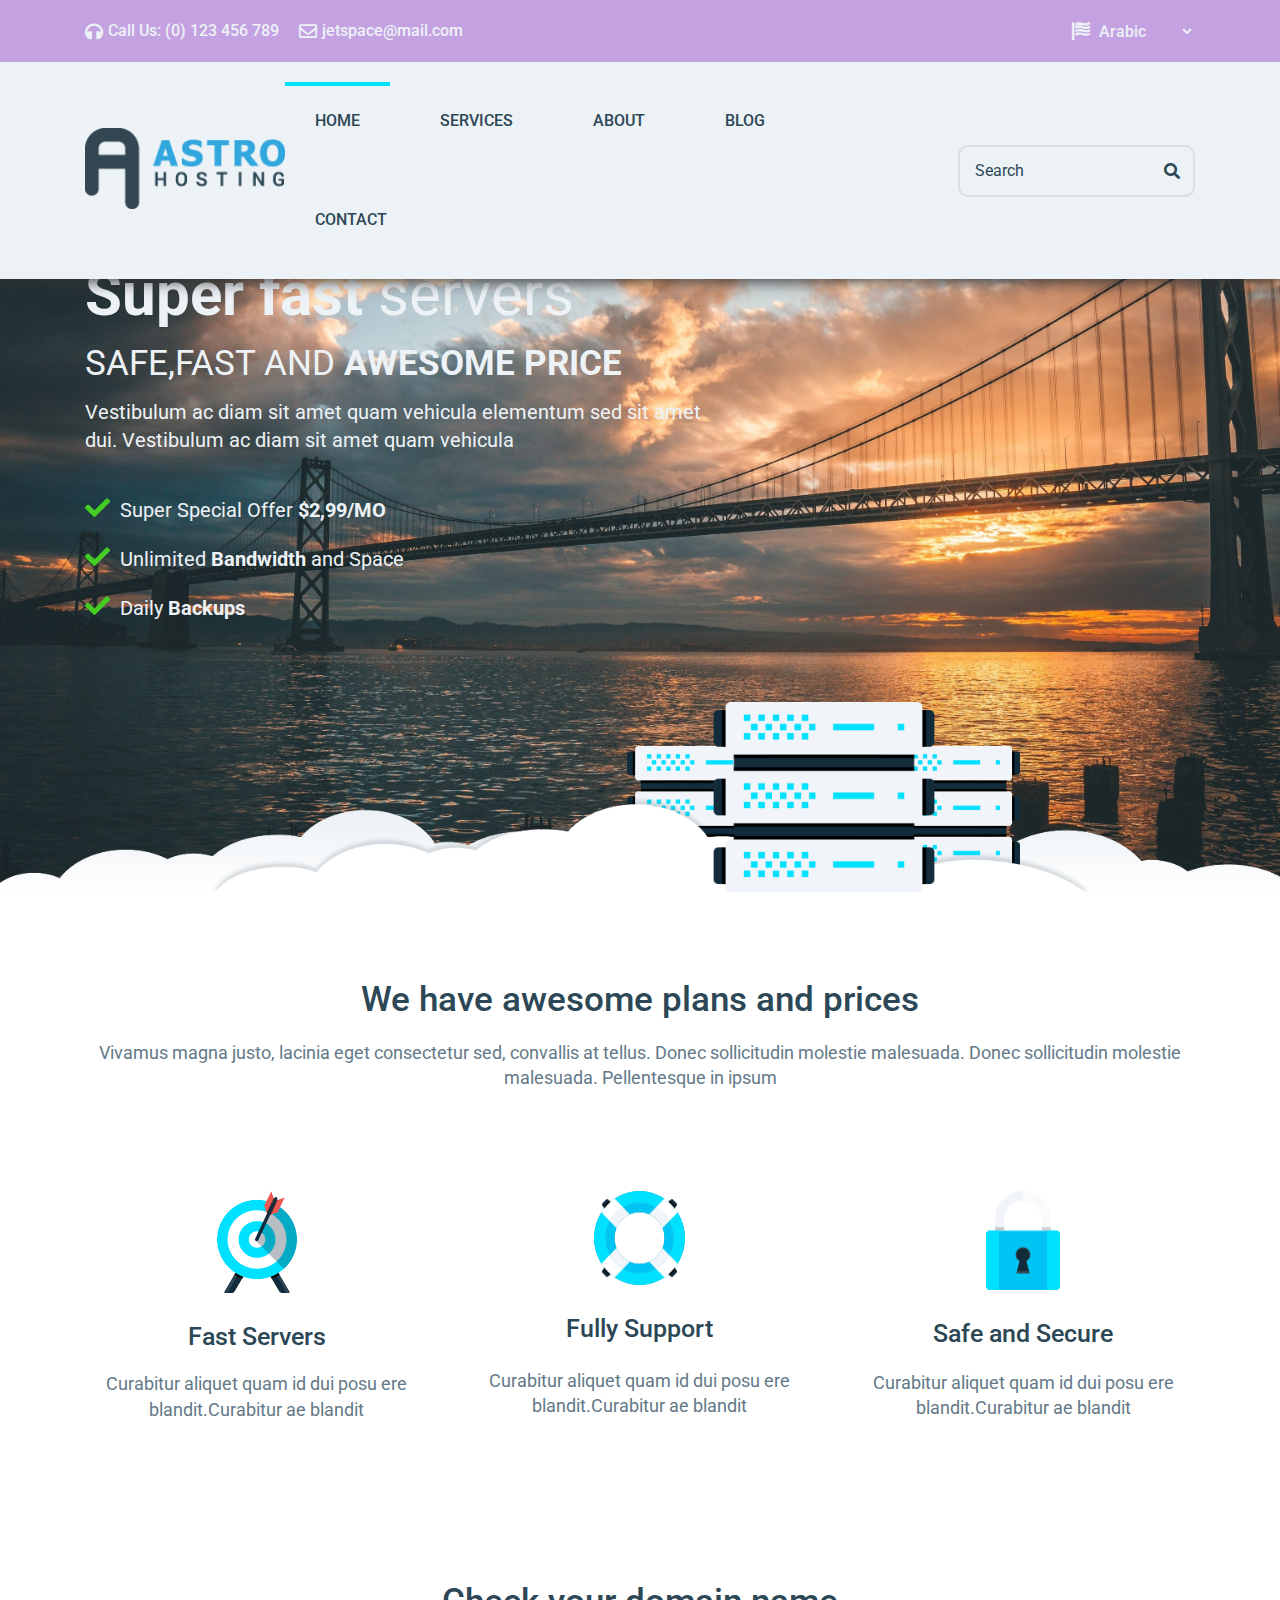
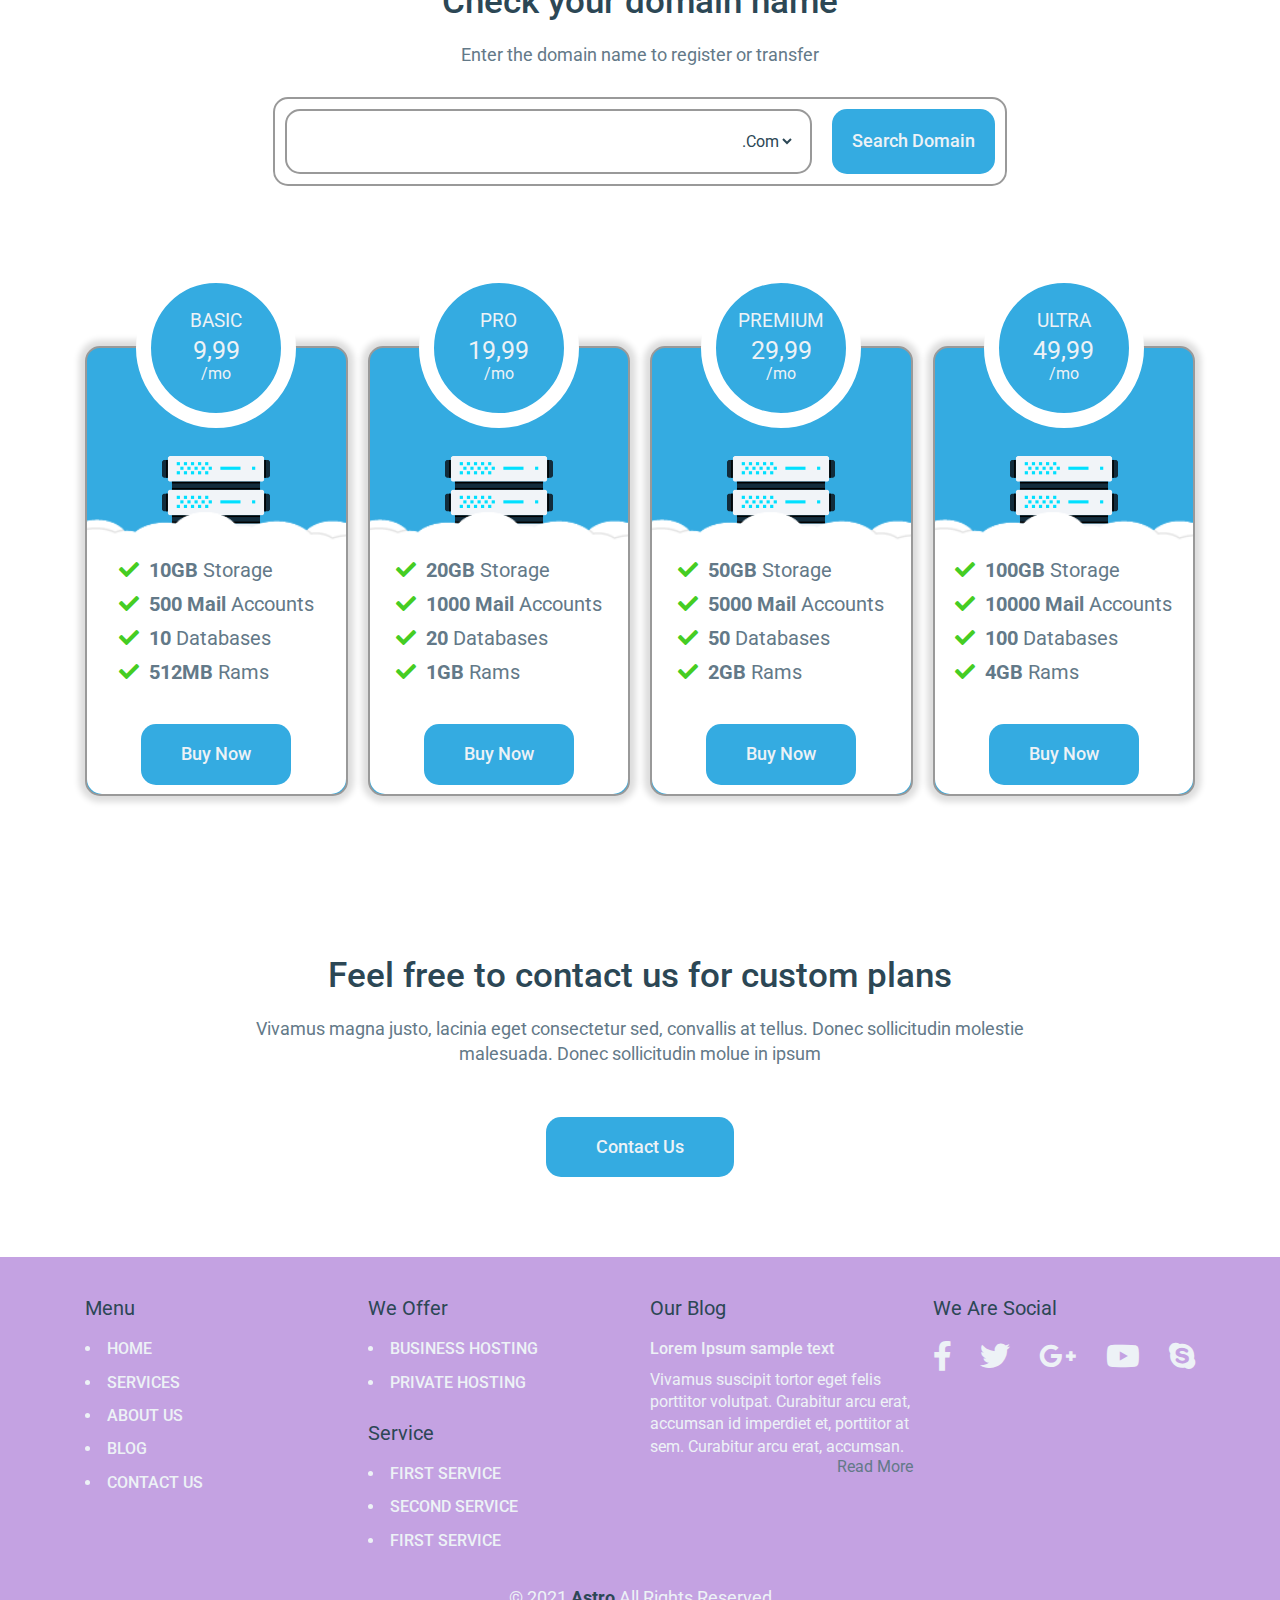
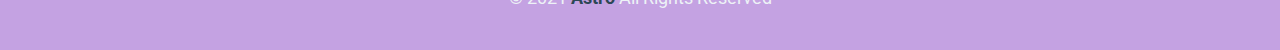
<file: index.html>
<!DOCTYPE html>
<html lang="en">
<head>
    <meta charset="UTF-8">
    <meta http-equiv="X-UA-Compatible" content="IE=edge">
    <meta name="viewport" content="width=device-width, initial-scale=1.0">
    <title>Astro | Home</title>
    <!-- Bootstrap Media Queries -->
    <link rel="stylesheet" href="css/bootstrap-media-queries.css">
    <!-- Normalize -->
    <link rel="stylesheet" href="css/normalize.css">
    <!-- Font Awesome Library -->
    <link rel="stylesheet" href="css/all.min.css">
    <!-- Main CSS File -->
    <link rel="stylesheet" href="css/main-style.css">
    <!-- CSS File -->
    <link rel="stylesheet" href="css/home.css">
    <!-- Google Fonts -->
    <link rel="preconnect" href="https://fonts.googleapis.com">
    <link rel="preconnect" href="https://fonts.gstatic.com" crossorigin>
    <link href="https://fonts.googleapis.com/css2?family=Roboto:wght@300;400;500;700;900&display=swap" rel="stylesheet">
</head>
<body>
    <!-- Start Header -->
    <header>
        <!-- Start Top Header -->
        <div class="top">
            <div class="container">
                <div class="contact">
                    <div class="phone">
                        <i class="fas fa-headphones"></i>
                        <p>Call Us: (0) 123 456 789</p>
                    </div>
                    <div class="email">
                        <i class="far fa-envelope"></i>
                        <a href="mailto:jetspace@mail.com">jetspace@mail.com</a>
                    </div>
                </div>
                <div class="language">
                    <i class="fas fa-flag-usa"></i>
                    <select>
                        <option value="AR">Arabic</option>
                        <option value="EN">English</option>
                    </select>
                </div>
            </div>
        </div>
        <!-- End Top Header -->
        <!-- Start Navigation -->
        <nav>
            <div class="container">
                <a href="index.html" class="logo">
                    <img src="images/logo.png" alt="logo">
                </a>
                <div class="links">
                    <div class="button">
                        <span></span>
                        <span></span>
                        <span></span>
                    </div>
                    <ul>
                        <li><a href="index.html">HOME</a></li>
                        <li><a href="html/services.html">SERVICES</a></li>
                        <li><a href="html/about.html">ABOUT</a></li>
                        <li><a href="html/blog.html">BLOG</a></li>
                        <li><a href="html/contact.html">CONTACT</a></li>
                    </ul>
                    <form action="#">
                        <input type="search" name="search" placeholder="Search">
                        <i class="fas fa-search"></i>
                    </form>
                </div>
            </div>
        </nav>
        <!-- End Navigation -->
    </header>
    <!-- End Header -->
    <!-- Start Landing -->
    <div class="landing">
        <div class="container">
            <div class="text">
                <h2>Super fast <span>servers</span></h2>
                <p>SAFE,FAST AND <span>AWESOME PRICE</span></p>
                <p>Vestibulum ac diam sit amet quam vehicula elementum sed sit 
                    amet dui. Vestibulum ac diam sit amet quam vehicula</p>
                <ul>
                    <li>Super Special Offer<span> $2,99/MO</span</li>
                    <li>Unlimited <span>Bandwidth</span> and Space</li>
                    <li>Daily <span>Backups</span></li>
                </ul>
            </div>
            <img src="images/clouds.png" alt="">
        </div>
    </div>
    <!-- End Landing -->
    <!-- Start Services -->
    <div class="services">
        <div class="container">
            <div class="text">
                <h3>We have awesome plans and prices</h3>
                <p>Vivamus magna justo, lacinia eget consectetur sed, convallis at tellus. Donec sollicitudin molestie malesuada. 
                    Donec sollicitudin molestie malesuada. Pellentesque in ipsum</p>
            </div>
            <div class="cards">
                <div class="card">
                    <img src="images/service-1.png" alt="service-1">
                    <h3>Fast Servers</h3>
                    <p>Curabitur aliquet quam id dui posu
                        ere blandit.Curabitur ae blandit</p>
                </div>
                <div class="card">
                    <img src="images/service-2.png" alt="service-2">
                    <h3>Fully Support</h3>
                    <p>Curabitur aliquet quam id dui posu
                        ere blandit.Curabitur ae blandit</p>
                </div>
                <div class="card">
                    <img src="images/service-3.png" alt="service-3">
                    <h3>Safe and Secure</h3>
                    <p>Curabitur aliquet quam id dui posu
                        ere blandit.Curabitur ae blandit</p>
                </div>
            </div>
        </div>
    </div>
    <!-- End Services -->
    <!-- Start Domain -->
    <div class="domain">
        <div class="container">
            <div class="box">
                <div class="text">
                    <h2>Check your domain name</h2>
                    <p>Enter the domain name to register or transfer</p>
                </div>
                <form action="#">
                    <div>
                        <input type="text" name="domain">
                        <select>
                            <option value="com">.Com</option>
                            <option value="net">.Net</option>
                            <option value="org">.Org</option>
                        </select>
                    </div>
                    <input type="submit" value="Search Domain">
                </form>
            </div>
        </div>
    </div>
    <!-- End Domain -->
    <!-- Start Plans -->
    <div class="plans">
        <div class="container">
            <div class="plan">
                <div class="price">
                    <h3>BASIC</h3>
                    <span>9,99</span>
                    <p>/mo</p>
                </div>
                <div class="body">
                    <img src="images/servers.png" alt="Servers">
                    <img src="images/clouds-plan.png" alt="clouds-plan">
                    <div class="info">
                        <ul>
                            <li><span>10GB</span> Storage</li>
                            <li><span>500 Mail</span> Accounts</li>
                            <li><span>10</span> Databases</li>
                            <li><span>512MB</span> Rams</li>
                        </ul>
                        <a href="#">Buy Now</a>
                    </div>
                </div>
            </div>
            <div class="plan">
                <div class="price">
                    <h3>PRO</h3>
                    <span>19,99</span>
                    <p>/mo</p>
                </div>
                <div class="body">
                    <img src="images/servers.png" alt="Servers">
                    <img src="images/clouds-plan.png" alt="clouds-plan">
                    <div class="info">
                        <ul>
                            <li><span>20GB</span> Storage</li>
                            <li><span>1000 Mail</span> Accounts</li>
                            <li><span>20</span> Databases</li>
                            <li><span>1GB</span> Rams</li>
                        </ul>
                        <a href="#">Buy Now</a>
                    </div>
                </div>
            </div>
            <div class="plan">
                <div class="price">
                    <h3>PREMIUM</h3>
                    <span>29,99</span>
                    <p>/mo</p>
                </div>
                <div class="body">
                    <img src="images/servers.png" alt="Servers">
                    <img src="images/clouds-plan.png" alt="clouds-plan">
                    <div class="info">
                        <ul>
                            <li><span>50GB</span> Storage</li>
                            <li><span>5000 Mail</span> Accounts</li>
                            <li><span>50</span> Databases</li>
                            <li><span>2GB</span> Rams</li>
                        </ul>
                        <a href="#">Buy Now</a>
                    </div>
                </div>
            </div>
            <div class="plan">
                <div class="price">
                    <h3>ULTRA</h3>
                    <span>49,99</span>
                    <p>/mo</p>
                </div>
                <div class="body">
                    <img src="images/servers.png" alt="Servers">
                    <img src="images/clouds-plan.png" alt="clouds-plan">
                    <div class="info">
                        <ul>
                            <li><span>100GB</span> Storage</li>
                            <li><span>10000 Mail</span> Accounts</li>
                            <li><span>100</span> Databases</li>
                            <li><span>4GB</span> Rams</li>
                        </ul>
                        <a href="#">Buy Now</a>
                    </div>
                </div>
            </div>
        </div>
    </div>
    <!-- End Plans -->
    <!-- Start Custom Plans -->
    <div class="custom">
        <div class="container">
            <div class="text">
                <h2>Feel free to contact us for custom plans</h2>
                <p>Vivamus magna justo, lacinia eget consectetur sed, convallis at tellus. Donec sollicitudin molestie malesuada. 
                    Donec sollicitudin molue in ipsum</p>
            </div>
            <a href="html/contact.html">Contact Us</a>
        </div>
    </div>
    <!-- End Custom Plans -->
    <!-- Start Footer -->
    <footer>
        <div class="container">
            <div class="menu">
                <h3>Menu</h3>
                <ul>
                    <li><a href="index.html">HOME</a></li>
                    <li><a href="html/services.html">SERVICES</a></li>
                    <li><a href="html/about.html">ABOUT US</a></li>
                    <li><a href="html/blog.html">BLOG</a></li>
                    <li><a href="html/contact.html">CONTACT US</a></li>
                </ul>
            </div>
            <div class="offer-and-service">
                <div class="offer">
                    <h3>We Offer</h3>
                    <ul>
                        <li><a href="#">BUSINESS HOSTING</a></li>
                        <li><a href="#">PRIVATE HOSTING</a></li>
                    </ul>
                </div>
                <div class="service">
                    <h3>Service</h3>
                    <ul>
                        <li><a href="#">FIRST SERVICE</a></li>
                        <li><a href="#">SECOND SERVICE</a></li>
                        <li><a href="#">FIRST SERVICE</a></li>
                    </ul>
                </div>
            </div>
            <div class="blog">
                <h3>Our Blog</h3>
                <h4>Lorem Ipsum sample text</h4>
                <p>Vivamus suscipit tortor eget felis porttitor 
                    volutpat. Curabitur arcu erat, accumsan id 
                    imperdiet et, porttitor at sem. Curabitur arcu 
                    erat, accumsan.</p>
                <a href="html/blog.html">Read More</a>
            </div>
            <div class="social">
                <h3>We Are Social</h3>
                <div class="social-icons">
                    <a href="https://www.facebook.com"><i class="fab fa-facebook-f"></i></a>
                    <a href="https://www.twitter.com"><i class="fab fa-twitter"></i></a>
                    <a href="https://www.google.com"><i class="fab fa-google-plus-g"></i></a>
                    <a href="https://www.youtube.com"><i class="fab fa-youtube"></i></a>
                    <a href="https://www.skype.com"><i class="fab fa-skype"></i></a>
                </div>
            </div>
            <p>&COPY; 2021 <span>Astro</span> All Rights Reserved</p>
        </div>
    </footer>
    <!-- End Footer -->
</body>
</html>
</file>
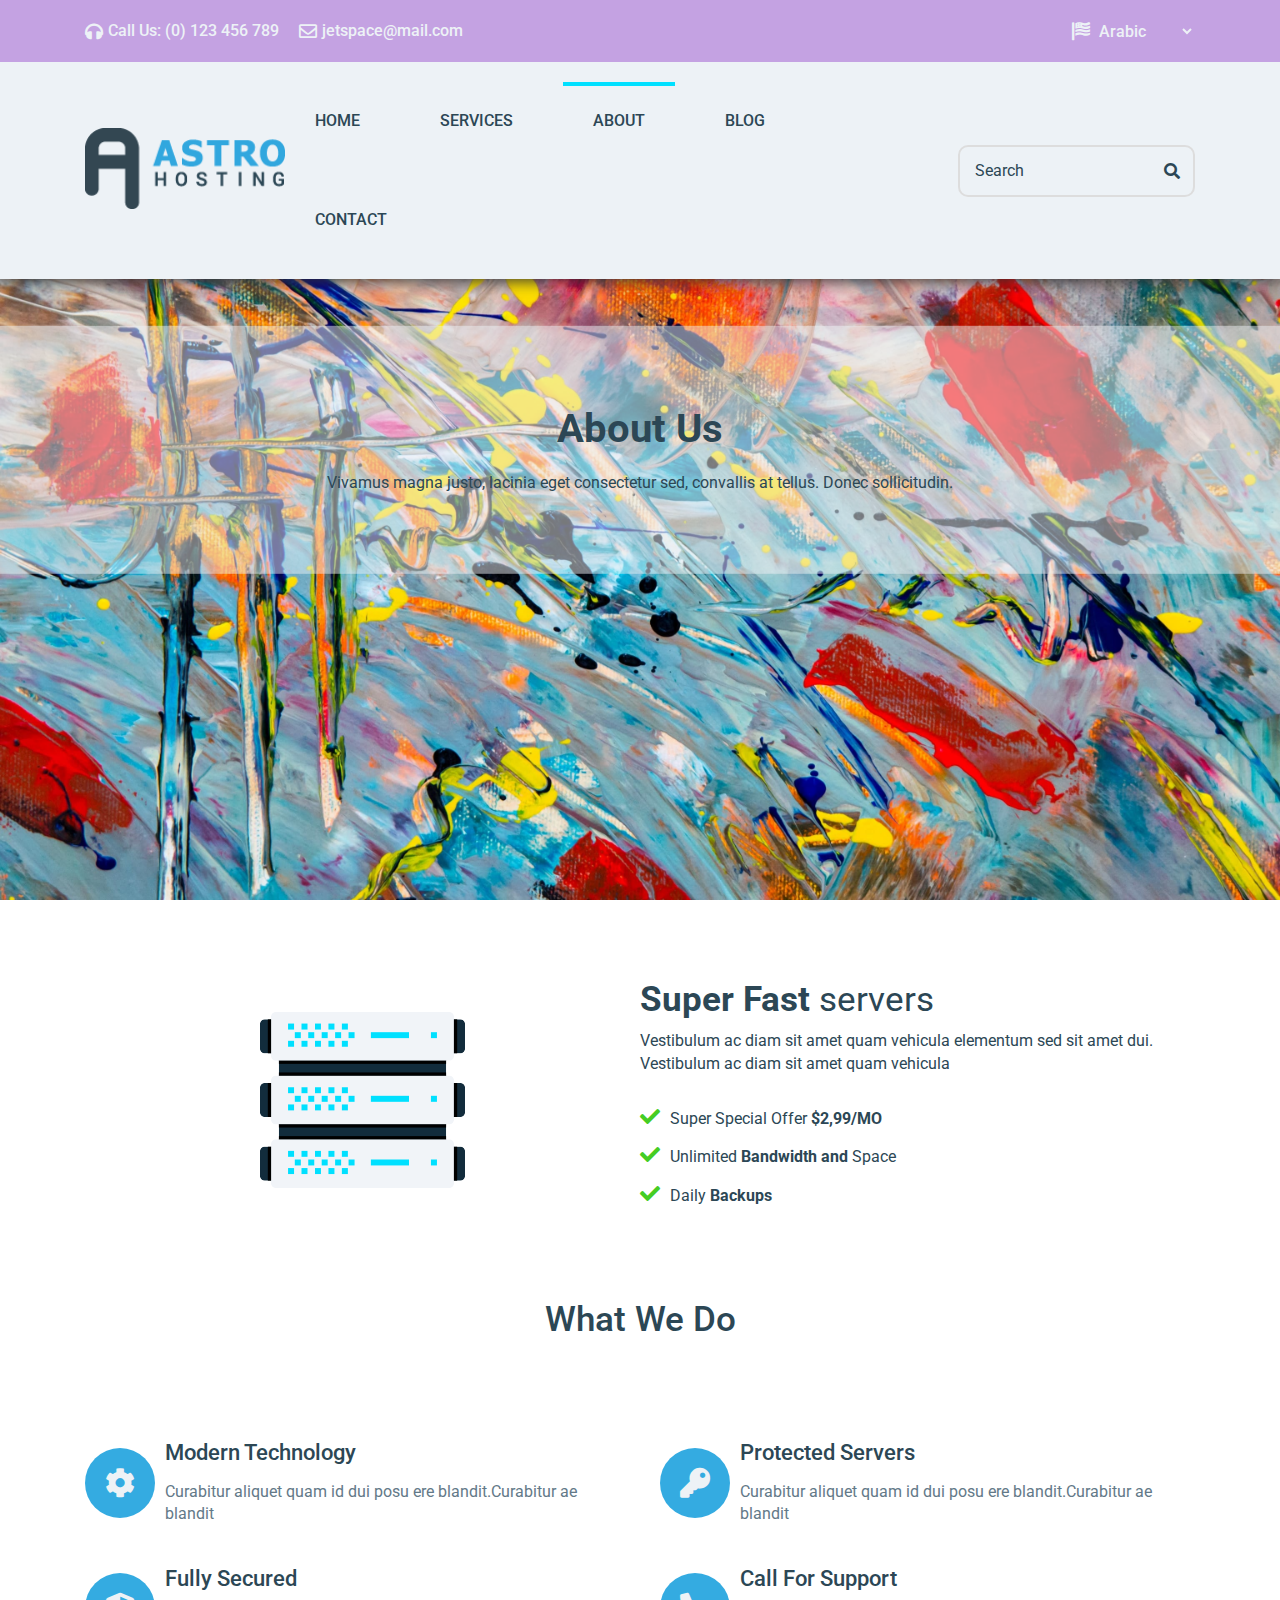
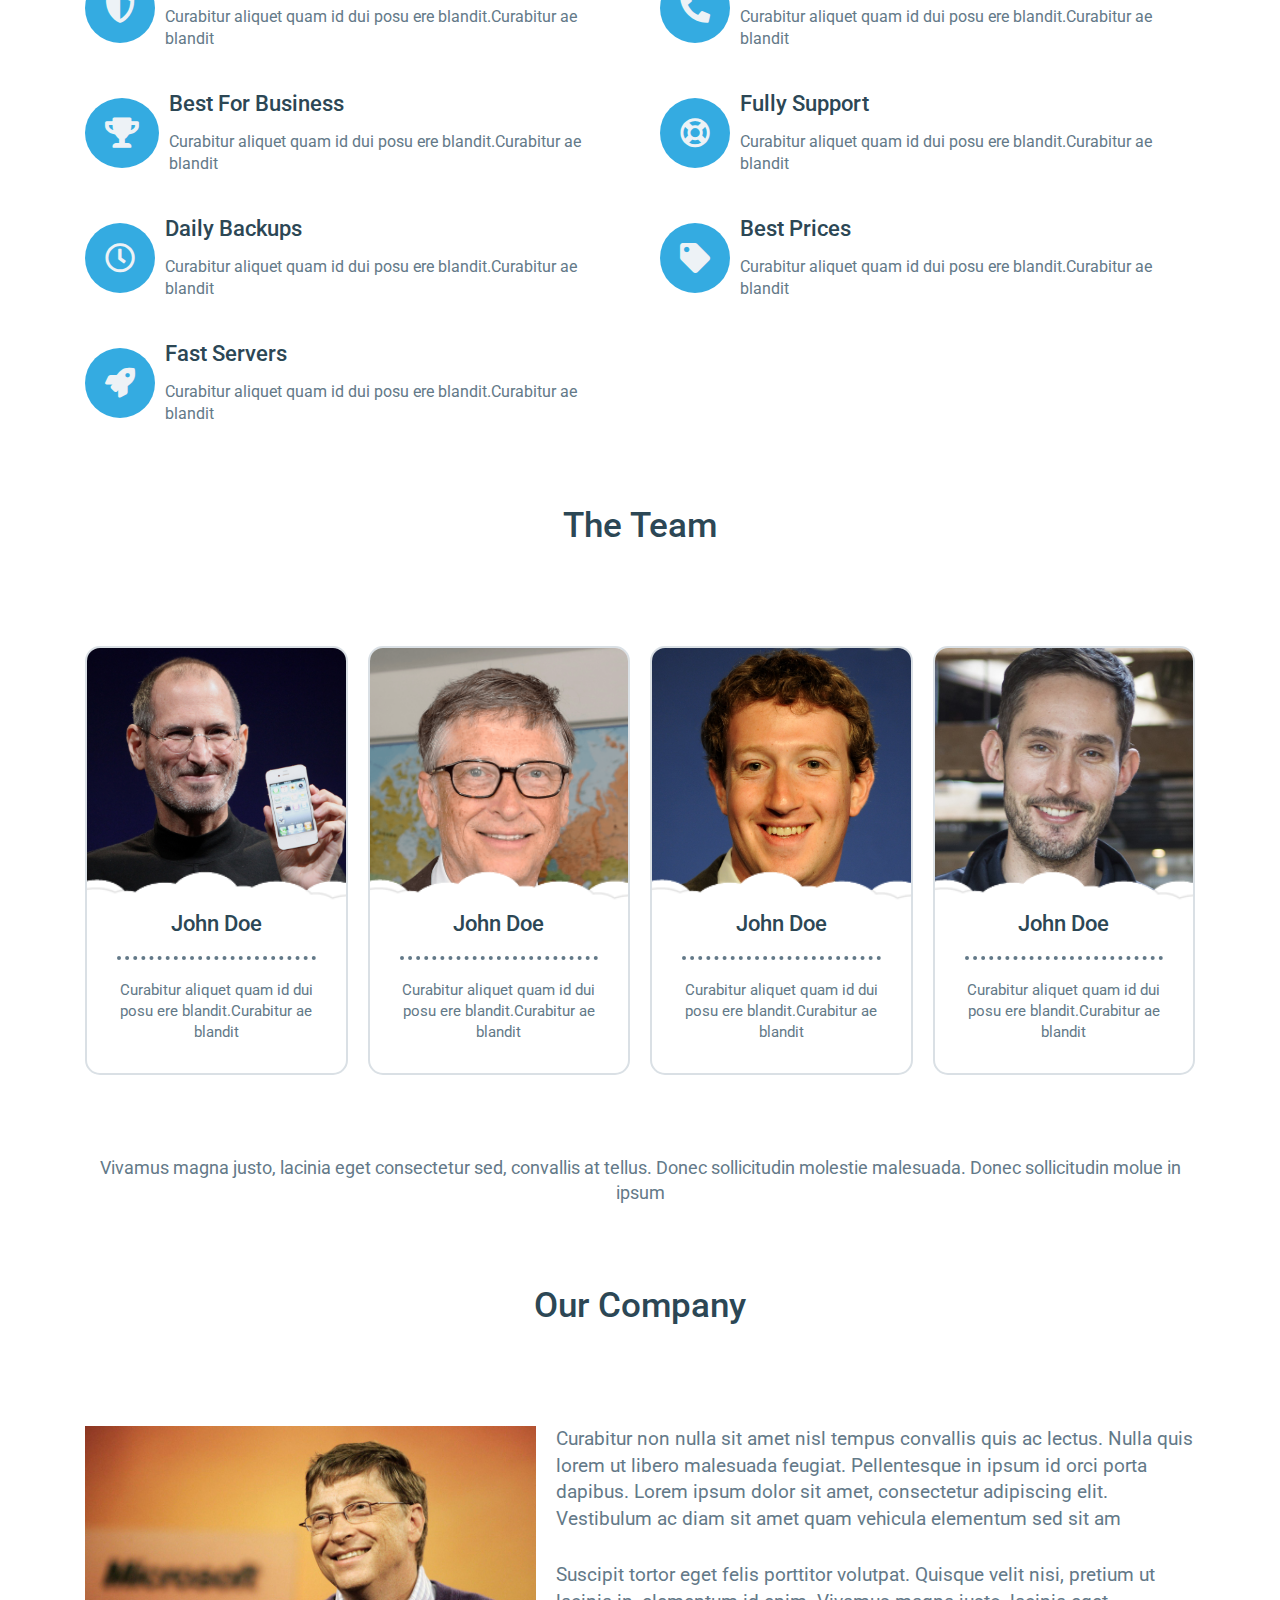
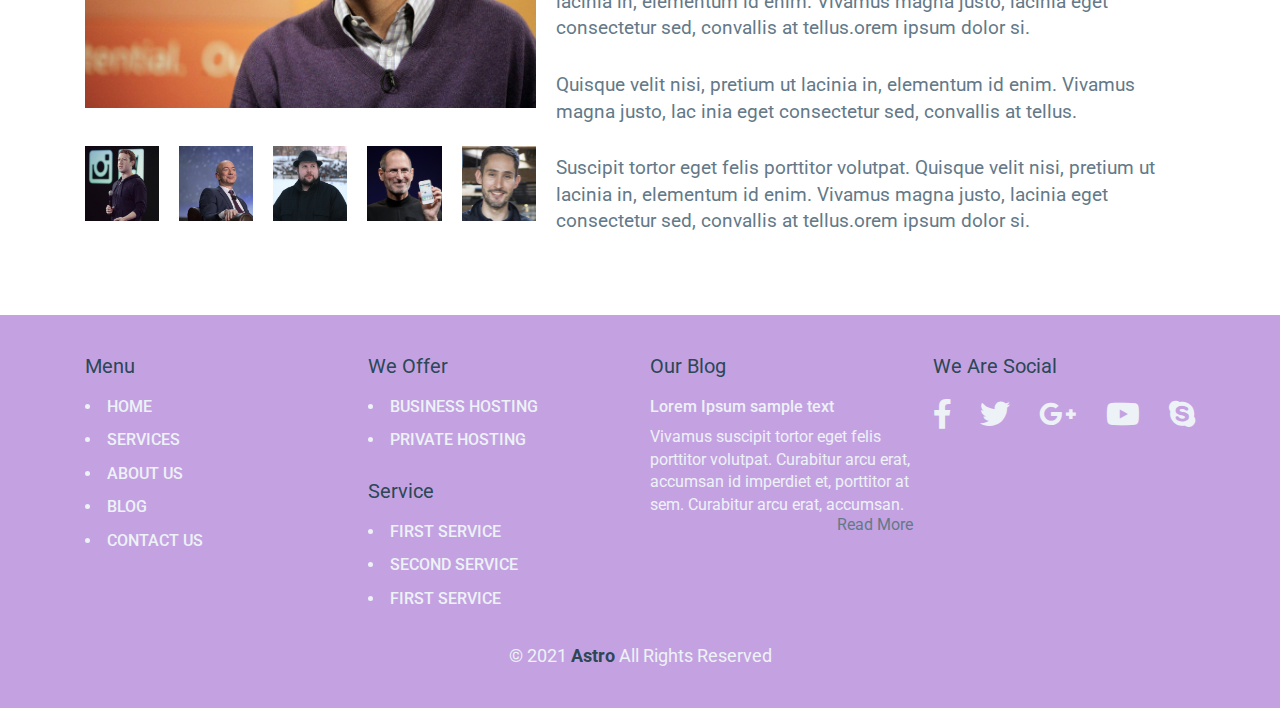
<file: html/about.html>
<!DOCTYPE html>
<html lang="en">
<head>
    <meta charset="UTF-8">
    <meta http-equiv="X-UA-Compatible" content="IE=edge">
    <meta name="viewport" content="width=device-width, initial-scale=1.0">
    <title>Astro | About</title>
    <!-- Bootstrap Media Queries -->
    <link rel="stylesheet" href="../css/bootstrap-media-queries.css">
    <!-- Normalize -->
    <link rel="stylesheet" href="../css/normalize.css">
    <!-- Font Awesome Library -->
    <link rel="stylesheet" href="../css/all.min.css">
    <!-- Main CSS File -->
    <link rel="stylesheet" href="../css/main-style.css">
    <!-- CSS File -->
    <link rel="stylesheet" href="../css/about.css">
    <!-- Google Fonts -->
    <link rel="preconnect" href="https://fonts.googleapis.com">
    <link rel="preconnect" href="https://fonts.gstatic.com" crossorigin>
    <link href="https://fonts.googleapis.com/css2?family=Roboto:wght@300;400;500;700;900&display=swap" rel="stylesheet">
</head>
<body>
    <!-- Start Header -->
    <header>
        <!-- Start Top Header -->
        <div class="top">
            <div class="container">
                <div class="contact">
                    <div class="phone">
                        <i class="fas fa-headphones"></i>
                        <p>Call Us: (0) 123 456 789</p>
                    </div>
                    <div class="email">
                        <i class="far fa-envelope"></i>
                        <a href="mailto:jetspace@mail.com">jetspace@mail.com</a>
                    </div>
                </div>
                <div class="language">
                    <i class="fas fa-flag-usa"></i>
                    <select>
                        <option value="AR">Arabic</option>
                        <option value="EN">English</option>
                    </select>
                </div>
            </div>
        </div>
        <!-- End Top Header -->
        <!-- Start Navigation -->
        <nav>
            <div class="container">
                <a href="../index.html" class="logo">
                    <img src="../images/logo.png" alt="logo">
                </a>
                <div class="links">
                    <div class="button">
                        <span></span>
                        <span></span>
                        <span></span>
                    </div>
                    <ul>
                        <li><a href="../index.html">HOME</a></li>
                        <li><a href="services.html">SERVICES</a></li>
                        <li><a href="about.html">ABOUT</a></li>
                        <li><a href="blog.html">BLOG</a></li>
                        <li><a href="contact.html">CONTACT</a></li>
                    </ul>
                    <form action="#">
                        <input type="search" name="search" placeholder="Search">
                        <i class="fas fa-search"></i>
                    </form>
                </div>
            </div>
        </nav>
        <!-- End Navigation -->
    </header>
    <!-- End Header -->
    <!-- Start Landing -->
    <div class="landing">
        <div class="container">
            <div class="text">
                <h2>About Us</h2>
                <p>Vivamus magna justo, lacinia eget consectetur sed, convallis at tellus. Donec sollicitudin.</p>
            </div>
        </div>
    </div>
    <!-- End Landing -->
    <!-- Start Advertisement -->
    <div class="advertisement">
        <div class="container">
            <div class="image">
                <img src="../images/about-advertisement-image.png" alt="server">
            </div>
            <div class="text">
                <h2><span>Super fast</span> servers</h2>
                <p>Vestibulum ac diam sit amet quam vehicula elementum sed sit 
                    amet dui. Vestibulum ac diam sit amet quam vehicula</p>
                <ul>
                    <li>Super Special Offer<span> $2,99/MO</span></li>
                    <li>Unlimited <span>Bandwidth and</span> Space</li>
                    <li>Daily <span>Backups</span></li>
                </ul>
            </div>
        </div>
    </div>
    <!-- End Advertisement -->
    <!-- Start What We Do -->
    <div class="we-do">
        <div class="container">
            <h2>What We Do</h2>
            <div class="cards">
                <div class="card">
                    <i class="fas fa-cog"></i>
                    <div class="text">
                        <h3>Modern Technology</h3>
                        <p>Curabitur aliquet quam id dui posu
                            ere blandit.Curabitur ae blandit</p>
                    </div>
                </div>
                <div class="card">
                    <i class="fas fa-key"></i>
                    <div class="text">
                        <h3>Protected Servers</h3>
                        <p>Curabitur aliquet quam id dui posu
                            ere blandit.Curabitur ae blandit</p>
                    </div>
                </div>
                <div class="card">
                    <i class="fas fa-shield-alt"></i>
                    <div class="text">
                        <h3>Fully Secured</h3>
                        <p>Curabitur aliquet quam id dui posu
                            ere blandit.Curabitur ae blandit</p>
                    </div>
                </div>
                <div class="card">
                    <i class="fas fa-phone-alt"></i>
                    <div class="text">
                        <h3>Call For Support</h3>
                        <p>Curabitur aliquet quam id dui posu
                            ere blandit.Curabitur ae blandit</p>
                    </div>
                </div>
                <div class="card">
                    <i class="fas fa-trophy"></i>
                    <div class="text">
                        <h3>Best For Business</h3>
                        <p>Curabitur aliquet quam id dui posu
                            ere blandit.Curabitur ae blandit</p>
                    </div>
                </div>
                <div class="card">
                    <i class="far fa-life-ring"></i>
                    <div class="text">
                        <h3>Fully Support</h3>
                        <p>Curabitur aliquet quam id dui posu
                            ere blandit.Curabitur ae blandit</p>
                    </div>
                </div>
                <div class="card">
                    <i class="far fa-clock"></i>
                    <div class="text">
                        <h3>Daily Backups</h3>
                        <p>Curabitur aliquet quam id dui posu
                            ere blandit.Curabitur ae blandit</p>
                    </div>
                </div>
                <div class="card">
                    <i class="fas fa-tag"></i>
                    <div class="text">
                        <h3>Best Prices</h3>
                        <p>Curabitur aliquet quam id dui posu
                            ere blandit.Curabitur ae blandit</p>
                    </div>
                </div>
                <div class="card">
                    <i class="fas fa-rocket"></i>
                    <div class="text">
                        <h3>Fast Servers</h3>
                        <p>Curabitur aliquet quam id dui posu
                            ere blandit.Curabitur ae blandit</p>
                    </div>
                </div>
            </div>
        </div>
    </div>
    <!-- End What We Do -->
    <!-- Start Team -->
    <div class="team">
        <div class="container">
            <h2>The Team</h2>
            <div class="members">
                <div class="member">
                    <div class="image">
                        <img src="../images/team-member-1.jpg" alt="member 1">
                        <img src="../images/member-cloud.png" alt="cloud">
                    </div>
                    <div class="text">
                        <h3>John Doe</h3>
                        <p>Curabitur aliquet quam id dui posu
                            ere blandit.Curabitur ae blandit</p>
                    </div>
                </div>
                <div class="member">
                    <div class="image">
                        <img src="../images/team-member-2.png" alt="member 2">
                        <img src="../images/member-cloud.png" alt="cloud">
                    </div>
                    <div class="text">
                        <h3>John Doe</h3>
                        <p>Curabitur aliquet quam id dui posu
                            ere blandit.Curabitur ae blandit</p>
                    </div>
                </div>
                <div class="member">
                    <div class="image">
                        <img src="../images/team-member-3.jpg" alt="member 3">
                        <img src="../images/member-cloud.png" alt="cloud">
                    </div>
                    <div class="text">
                        <h3>John Doe</h3>
                        <p>Curabitur aliquet quam id dui posu
                            ere blandit.Curabitur ae blandit</p>
                    </div>
                </div>
                <div class="member">
                    <div class="image">
                        <img src="../images/team-member-4.jpg" alt="member 4">
                        <img src="../images/member-cloud.png" alt="cloud">
                    </div>
                    <div class="text">
                        <h3>John Doe</h3>
                        <p>Curabitur aliquet quam id dui posu
                            ere blandit.Curabitur ae blandit</p>
                    </div>
                </div>
            </div>
            <p>Vivamus magna justo, lacinia eget consectetur sed, convallis at tellus. Donec sollicitudin molestie malesuada. 
                Donec sollicitudin molue in ipsum</p>
        </div>
    </div>
    <!-- End Team -->
    <!-- Start Company -->
    <div class="company">
        <div class="container">
            <h2>Our Company</h2>
            <div class="content">
                <div class="images">
                    <div class="main-image">
                        <img src="../images/company-image-1.jpg" alt="">
                    </div>
                    <div class="small-images">
                        <img src="../images/company-image-2.jpg" alt="Mark Zuckerbuerg">
                        <img src="../images/company-image-3.jpg" alt="jeff bezos">
                        <img src="../images/company-image-4.jpg" alt="Notch">
                        <img src="../images/team-member-1.jpg" alt="Steve Jobs">
                        <img src="../images/team-member-4.jpg" alt="Kevin Systrom">
                    </div>
                </div>
                <div class="text">
                    <p>Curabitur non nulla sit amet nisl tempus convallis quis ac lectus. Nulla quis lorem ut 
                        libero malesuada feugiat. Pellentesque in ipsum id orci porta dapibus. Lorem ipsum 
                        dolor sit amet, consectetur adipiscing elit. Vestibulum ac diam sit amet quam vehicula 
                        elementum sed sit am</p>
                    <p>Suscipit tortor eget felis porttitor volutpat. Quisque velit nisi, pretium ut lacinia in, 
                        elementum id enim. Vivamus magna justo, lacinia eget consectetur sed, convallis at 
                        tellus.orem ipsum dolor si. </p>
                    <p>Quisque velit nisi, pretium ut lacinia in, elementum id enim. Vivamus magna justo, lac
                        inia eget consectetur sed, convallis at tellus.
                        </p>
                    <p>Suscipit tortor eget felis porttitor volutpat. Quisque velit nisi, pretium ut lacinia in, 
                        elementum id enim. Vivamus magna justo, lacinia eget consectetur sed, convallis at 
                        tellus.orem ipsum dolor si. 
                        </p>
                </div>
            </div>
        </div>
    </div>
    <!-- End Company -->
    <!-- Start Footer -->
    <footer>
        <div class="container">
            <div class="menu">
                <h3>Menu</h3>
                <ul>
                    <li><a href="../index.html">HOME</a></li>
                    <li><a href="services.html">SERVICES</a></li>
                    <li><a href="about.html">ABOUT US</a></li>
                    <li><a href="blog.html">BLOG</a></li>
                    <li><a href="contact.html">CONTACT US</a></li>
                </ul>
            </div>
            <div class="offer-and-service">
                <div class="offer">
                    <h3>We Offer</h3>
                    <ul>
                        <li><a href="#">BUSINESS HOSTING</a></li>
                        <li><a href="#">PRIVATE HOSTING</a></li>
                    </ul>
                </div>
                <div class="service">
                    <h3>Service</h3>
                    <ul>
                        <li><a href="#">FIRST SERVICE</a></li>
                        <li><a href="#">SECOND SERVICE</a></li>
                        <li><a href="#">FIRST SERVICE</a></li>
                    </ul>
                </div>
            </div>
            <div class="blog">
                <h3>Our Blog</h3>
                <h4>Lorem Ipsum sample text</h4>
                <p>Vivamus suscipit tortor eget felis porttitor 
                    volutpat. Curabitur arcu erat, accumsan id 
                    imperdiet et, porttitor at sem. Curabitur arcu 
                    erat, accumsan.</p>
                <a href="blog.html">Read More</a>
            </div>
            <div class="social">
                <h3>We Are Social</h3>
                <div class="social-icons">
                    <a href="https://www.facebook.com"><i class="fab fa-facebook-f"></i></a>
                    <a href="https://www.twitter.com"><i class="fab fa-twitter"></i></a>
                    <a href="https://www.google.com"><i class="fab fa-google-plus-g"></i></a>
                    <a href="https://www.youtube.com"><i class="fab fa-youtube"></i></a>
                    <a href="https://www.skype.com"><i class="fab fa-skype"></i></a>
                </div>
            </div>
            <p>&COPY; 2021 <span>Astro</span> All Rights Reserved</p>
        </div>
    </footer>
    <!-- End Footer -->
</body>
</html>
</file>
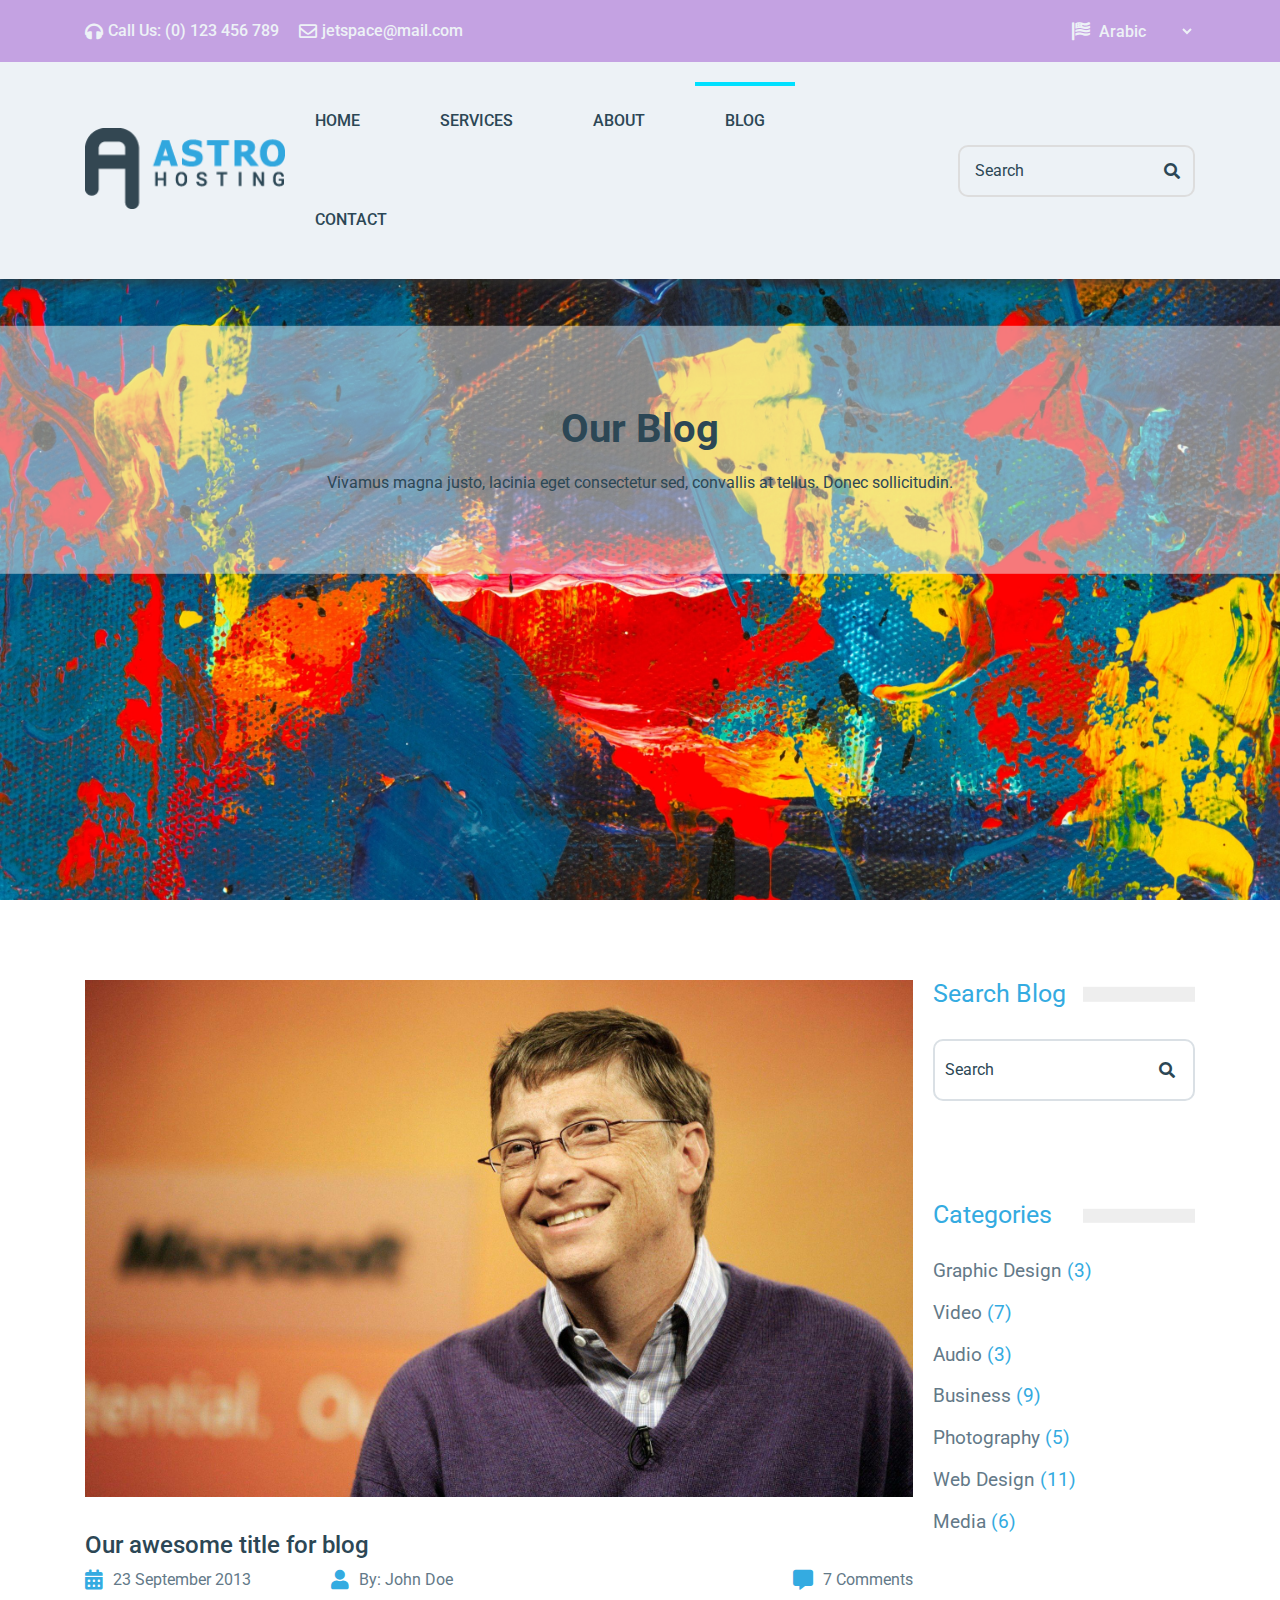
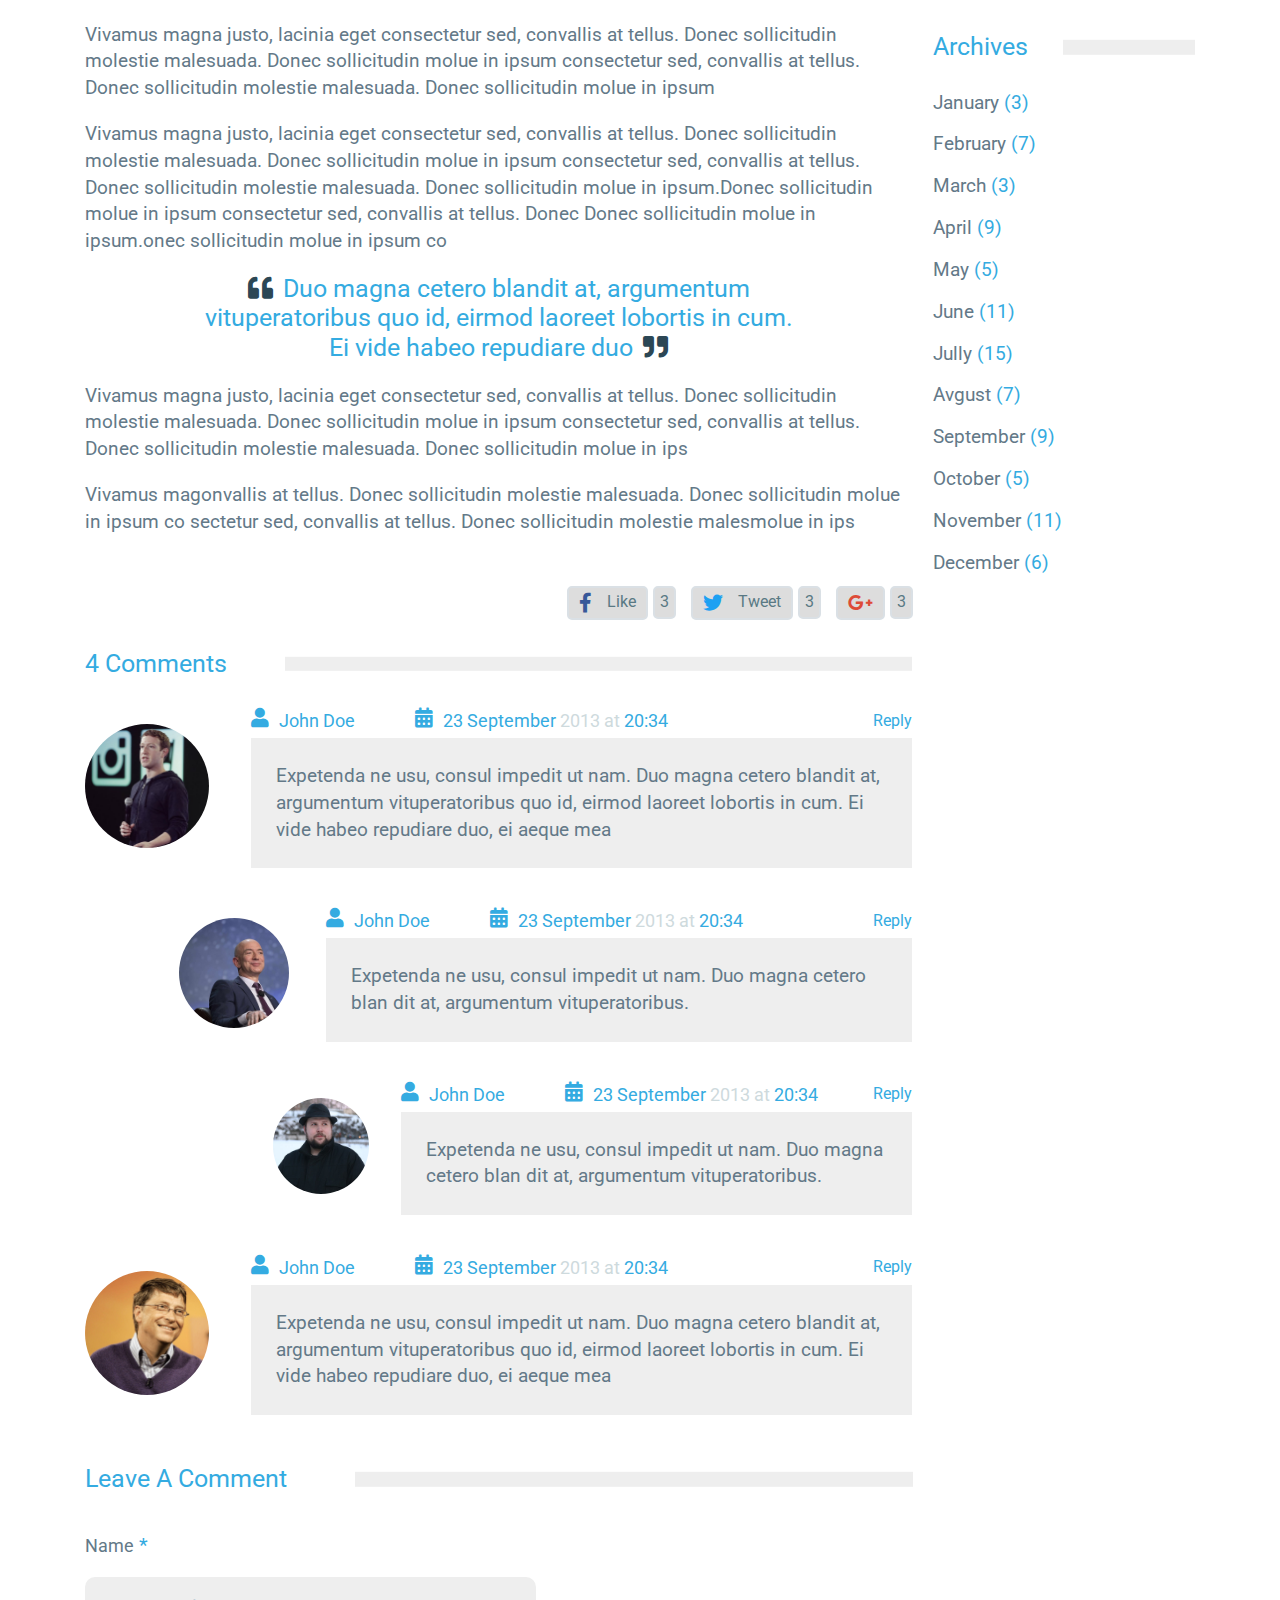
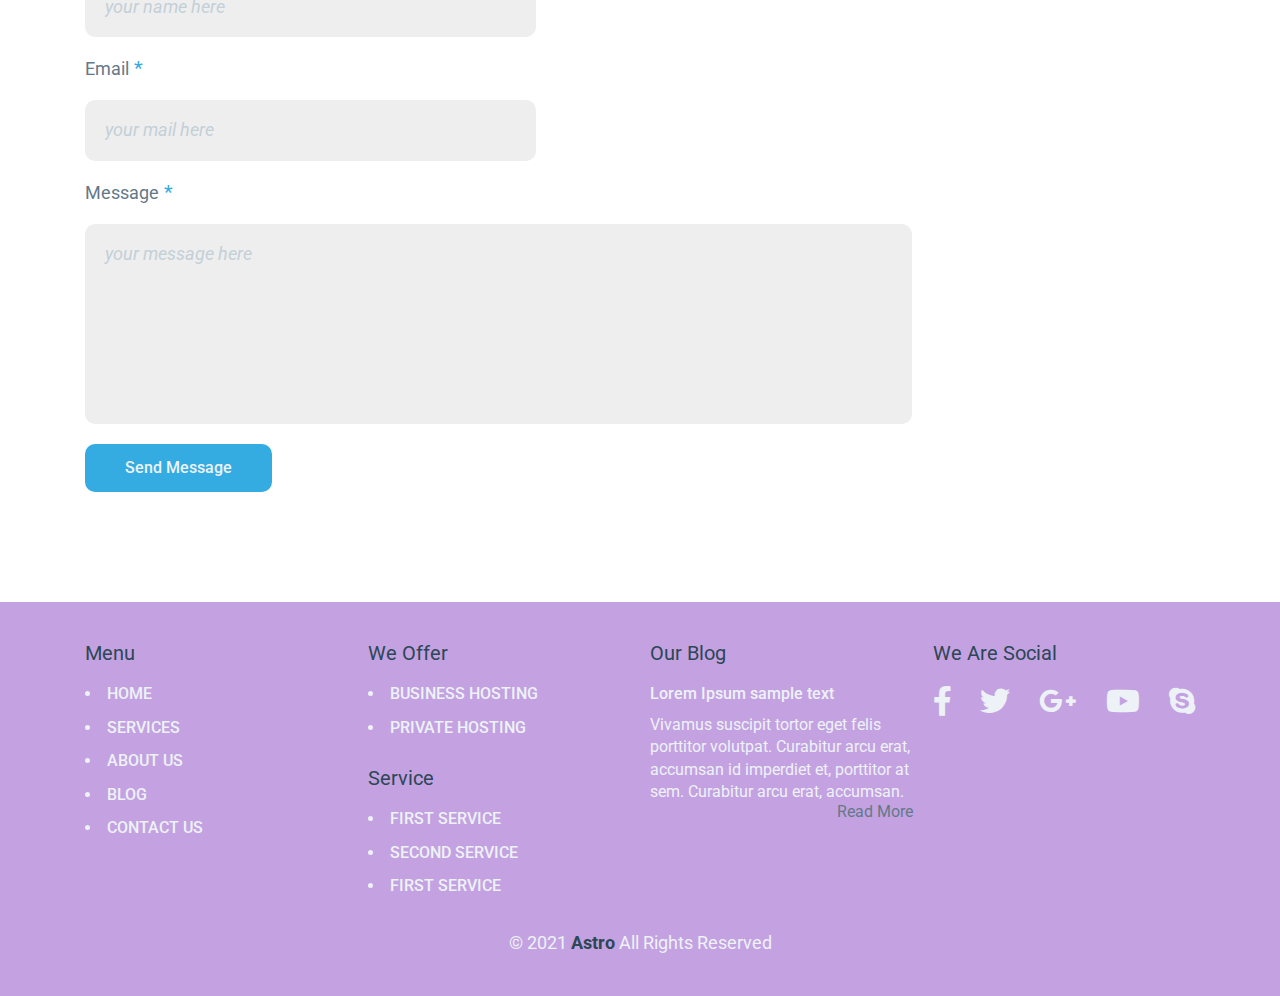
<file: html/blog.html>
<!DOCTYPE html>
<html lang="en">
<head>
    <meta charset="UTF-8">
    <meta http-equiv="X-UA-Compatible" content="IE=edge">
    <meta name="viewport" content="width=device-width, initial-scale=1.0">
    <title>Astro | Blog</title>
    <!-- Bootstrap Media Queries -->
    <link rel="stylesheet" href="../css/bootstrap-media-queries.css">
    <!-- Normalize -->
    <link rel="stylesheet" href="../css/normalize.css">
    <!-- Font Awesome Library -->
    <link rel="stylesheet" href="../css/all.min.css">
    <!-- Main CSS File -->
    <link rel="stylesheet" href="../css/main-style.css">
    <!-- CSS File -->
    <link rel="stylesheet" href="../css/blog.css">
    <!-- Google Fonts -->
    <link rel="preconnect" href="https://fonts.googleapis.com">
    <link rel="preconnect" href="https://fonts.gstatic.com" crossorigin>
    <link href="https://fonts.googleapis.com/css2?family=Roboto:wght@300;400;500;700;900&display=swap" rel="stylesheet">
</head>
<body>
    <!-- Start Header -->
    <header>
        <!-- Start Top Header -->
        <div class="top">
            <div class="container">
                <div class="contact">
                    <div class="phone">
                        <i class="fas fa-headphones"></i>
                        <p>Call Us: (0) 123 456 789</p>
                    </div>
                    <div class="email">
                        <i class="far fa-envelope"></i>
                        <a href="mailto:jetspace@mail.com">jetspace@mail.com</a>
                    </div>
                </div>
                <div class="language">
                    <i class="fas fa-flag-usa"></i>
                    <select>
                        <option value="AR">Arabic</option>
                        <option value="EN">English</option>
                    </select>
                </div>
            </div>
        </div>
        <!-- End Top Header -->
        <!-- Start Navigation -->
        <nav>
            <div class="container">
                <a href="../index.html" class="logo">
                    <img src="../images/logo.png" alt="logo">
                </a>
                <div class="links">
                    <div class="button">
                        <span></span>
                        <span></span>
                        <span></span>
                    </div>
                    <ul>
                        <li><a href="../index.html">HOME</a></li>
                        <li><a href="services.html">SERVICES</a></li>
                        <li><a href="about.html">ABOUT</a></li>
                        <li><a href="blog.html">BLOG</a></li>
                        <li><a href="contact.html">CONTACT</a></li>
                    </ul>
                    <form action="#">
                        <input type="search" name="search" placeholder="Search">
                        <i class="fas fa-search"></i>
                    </form>
                </div>
            </div>
        </nav>
        <!-- End Navigation -->
    </header>
    <!-- End Header -->
    <!-- Start Landing -->
    <div class="landing">
        <div class="container">
            <div class="text">
                <h2>Our Blog</h2>
                <p>Vivamus magna justo, lacinia eget consectetur sed, convallis at tellus. Donec sollicitudin.</p>
            </div>
        </div>
    </div>
    <!-- End Landing -->
    <!-- Start Content -->
    <div class="content">
        <div class="container">
            <div class="left">
                <div class="post">
                    <div class="image">
                        <img src="../images/company-image-1.jpg" alt="Microsoft">
                    </div>
                    <div class="title">
                        <h2>Our awesome title for blog</h2>
                        <div class="post-info">
                            <div class="text">
                                <div class="date">
                                    <i class="fas fa-calendar-alt"></i>
                                    <p>23 September 2013</p>
                                </div>
                                <div class="by">
                                    <i class="fas fa-user"></i>
                                    <p>By: John Doe</p>
                                </div>
                            </div>
                            <div class="comments">
                                <i class="fas fa-comment-alt"></i>
                                <p>7 Comments</p>
                            </div>
                        </div>
                    </div>
                    <div class="paragraphs">
                        <p>Vivamus magna justo, lacinia eget consectetur sed, convallis at tellus. Donec sollicitudin molestie malesuada. 
                            Donec sollicitudin molue in ipsum consectetur sed, convallis at tellus. Donec sollicitudin molestie malesuada. 
                            Donec sollicitudin molue in ipsum</p>
                        <p>Vivamus magna justo, lacinia eget consectetur sed, convallis at tellus. Donec sollicitudin molestie malesuada. 
                            Donec sollicitudin molue in ipsum consectetur sed, convallis at tellus. Donec sollicitudin molestie malesuada. 
                            Donec sollicitudin molue in ipsum.Donec sollicitudin molue in ipsum consectetur sed, convallis at tellus. Donec
                            Donec sollicitudin molue in ipsum.onec sollicitudin molue in ipsum co</p>
                        <q>Duo magna cetero blandit at, argumentum vituperatoribus quo id, 
                            eirmod laoreet lobortis in cum. Ei vide habeo repudiare duo</q>
                        <p>Vivamus magna justo, lacinia eget consectetur sed, convallis at tellus. Donec sollicitudin molestie malesuada. 
                            Donec sollicitudin molue in ipsum consectetur sed, convallis at tellus. Donec sollicitudin molestie malesuada. 
                            Donec sollicitudin molue in ips</p>
                        <p>Vivamus magonvallis at tellus. Donec sollicitudin molestie malesuada. Donec sollicitudin molue in ipsum co
                            sectetur sed, convallis at tellus. Donec sollicitudin molestie malesmolue in ips</p>
                    </div>
                    <div class="social-buttons">
                        <div class="facebook">
                            <div class="button">
                                <a href="#">
                                    <i class="fab fa-facebook-f"></i>
                                    Like
                                </a>
                            </div>
                            <div class="number">
                                <span>3</span>
                            </div>
                        </div>
                        <div class="twitter">
                            <div class="button">
                                <a href="#">
                                    <i class="fab fa-twitter"></i>
                                    Tweet
                                </a>
                            </div>
                            <div class="number">
                                <span>3</span>
                            </div>
                        </div>
                        <div class="google">
                            <div class="button">
                                <i class="fab fa-google-plus-g"></i>
                            </div>
                            <div class="number">
                                <span>3</span>
                            </div>
                        </div>
                    </div>
                </div>
                <div class="comments">
                    <h3>4 Comments</h3>
                    <div class="expand">
                        <span></span>
                        <span></span>
                    </div>
                    <div class="comment">
                        <div class="image">
                            <img src="../images/comment-image-1.jpg" alt="comment 1">
                        </div>
                        <div class="info">
                            <div class="top">
                                <div class="left">
                                    <div class="writer">
                                        <i class="fas fa-user"></i>
                                        <p>John Doe</p>
                                    </div>
                                    <div class="date">
                                        <i class="fas fa-calendar-alt"></i>
                                        <p>23 September <span>2013 at</span> 20:34</p>
                                    </div>
                                </div>
                                <div class="right">
                                    <a href="#">Reply</a>
                                </div>
                            </div>
                            <div class="comment-text">
                                <p>Expetenda ne usu, consul impedit ut nam. Duo magna cetero blandit at, argumentum 
                                    vituperatoribus quo id, eirmod laoreet lobortis in cum. Ei vide habeo repudiare duo, ei 
                                    aeque mea</p>
                            </div>
                        </div>
                    </div>
                    <div class="comment">
                        <div class="image">
                            <img src="../images/comment-image-2.jpg" alt="comment 2">
                        </div>
                        <div class="info">
                            <div class="top">
                                <div class="left">
                                    <div class="writer">
                                        <i class="fas fa-user"></i>
                                        <p>John Doe</p>
                                    </div>
                                    <div class="date">
                                        <i class="fas fa-calendar-alt"></i>
                                        <p>23 September <span>2013 at</span> 20:34</p>
                                    </div>
                                </div>
                                <div class="right">
                                    <a href="#">Reply</a>
                                </div>
                            </div>
                            <div class="comment-text">
                                <p>Expetenda ne usu, consul impedit ut nam. Duo magna cetero blan dit at, 
                                    argumentum vituperatoribus.</p>
                            </div>
                        </div>
                    </div>
                    <div class="comment">
                        <div class="image">
                            <img src="../images/comment-image-3.jpg" alt="comment 3">
                        </div>
                        <div class="info">
                            <div class="top">
                                <div class="left">
                                    <div class="writer">
                                        <i class="fas fa-user"></i>
                                        <p>John Doe</p>
                                    </div>
                                    <div class="date">
                                        <i class="fas fa-calendar-alt"></i>
                                        <p>23 September <span>2013 at</span> 20:34</p>
                                    </div>
                                </div>
                                <div class="right">
                                    <a href="#">Reply</a>
                                </div>
                            </div>
                            <div class="comment-text">
                                <p>Expetenda ne usu, consul impedit ut nam. Duo magna cetero 
                                    blan dit at, argumentum vituperatoribus.</p>
                            </div>
                        </div>
                    </div>
                    <div class="comment">
                        <div class="image">
                            <img src="../images/comment-image-4.png" alt="comment 4">
                        </div>
                        <div class="info">
                            <div class="top">
                                <div class="left">
                                    <div class="writer">
                                        <i class="fas fa-user"></i>
                                        <p>John Doe</p>
                                    </div>
                                    <div class="date">
                                        <i class="fas fa-calendar-alt"></i>
                                        <p>23 September <span>2013 at</span> 20:34</p>
                                    </div>
                                </div>
                                <div class="right">
                                    <a href="#">Reply</a>
                                </div>
                            </div>
                            <div class="comment-text">
                                <p>Expetenda ne usu, consul impedit ut nam. Duo magna cetero blandit at, argumentum 
                                    vituperatoribus quo id, eirmod laoreet lobortis in cum. Ei vide habeo repudiare duo, ei 
                                    aeque mea</p>
                            </div>
                        </div>
                    </div>
                </div>
                <div class="leave">
                    <h3>Leave A Comment</h3>
                    <div class="expand">
                        <span></span>
                        <span></span>
                    </div>
                    <form action="#">
                        <label for="name">Name</label>
                        <input type="text" name="name" id="name" placeholder="your name here">
                        <label for="email">Email</label>
                        <input type="email" name="mail" id="email" placeholder="your mail here">
                        <label for="message">Message</label>
                        <textarea name="message" id="message" placeholder="your message here"></textarea>
                        <input type="submit" value="Send Message">
                    </form>
                </div>
            </div>
            <div class="right">
                <div class="search">
                    <h3>Search Blog</h3>
                    <div class="expand">
                        <span></span>
                        <span></span>
                    </div>
                    <form action="#">
                        <input type="search" name="search" placeholder="Search">
                        <i class="fas fa-search"></i>
                    </form>
                </div>
                <div class="categories">
                    <h3>Categories</h3>
                    <div class="expand">
                        <span></span>
                        <span></span>
                    </div>
                    <ul>
                        <li><a href="#">Graphic Design <span>(3)</span></a></li>
                        <li><a href="#">Video <span>(7)</span></a></li>
                        <li><a href="#">Audio <span>(3)</span></a></li>
                        <li><a href="#">Business <span>(9)</span></a></li>
                        <li><a href="#">Photography <span>(5)</span></a></li>
                        <li><a href="#">Web Design <span>(11)</span></a></li>
                        <li><a href="#">Media <span>(6)</span></a></li>
                    </ul>
                </div>
                <div class="archives">
                    <h3>Archives</h3>
                    <div class="expand">
                        <span></span>
                        <span></span>
                    </div>
                    <ul>
                        <li><a href="#">January <span>(3)</span></a></li>
                        <li><a href="#">February <span>(7)</span></a></li>
                        <li><a href="#">March <span>(3)</span></a></li>
                        <li><a href="#">April <span>(9)</span></a></li>
                        <li><a href="#">May <span>(5)</span></a></li>
                        <li><a href="#">June <span>(11)</span></a></li>
                        <li><a href="#">Jully <span>(15)</span></a></li>
                        <li><a href="#">Avgust <span>(7)</span></a></li>
                        <li><a href="#">September <span>(9)</span></a></li>
                        <li><a href="#">October <span>(5)</span></a></li>
                        <li><a href="#">November <span>(11)</span></a></li>
                        <li><a href="#">December <span>(6)</span></a></li>
                    </ul>
                </div>
            </div>
        </div>
    </div>
    <!-- End Content -->
    <!-- Start Footer -->
    <footer>
        <div class="container">
            <div class="menu">
                <h3>Menu</h3>
                <ul>
                    <li><a href="../index.html">HOME</a></li>
                    <li><a href="services.html">SERVICES</a></li>
                    <li><a href="about.html">ABOUT US</a></li>
                    <li><a href="blog.html">BLOG</a></li>
                    <li><a href="contact.html">CONTACT US</a></li>
                </ul>
            </div>
            <div class="offer-and-service">
                <div class="offer">
                    <h3>We Offer</h3>
                    <ul>
                        <li><a href="#">BUSINESS HOSTING</a></li>
                        <li><a href="#">PRIVATE HOSTING</a></li>
                    </ul>
                </div>
                <div class="service">
                    <h3>Service</h3>
                    <ul>
                        <li><a href="#">FIRST SERVICE</a></li>
                        <li><a href="#">SECOND SERVICE</a></li>
                        <li><a href="#">FIRST SERVICE</a></li>
                    </ul>
                </div>
            </div>
            <div class="blog">
                <h3>Our Blog</h3>
                <h4>Lorem Ipsum sample text</h4>
                <p>Vivamus suscipit tortor eget felis porttitor 
                    volutpat. Curabitur arcu erat, accumsan id 
                    imperdiet et, porttitor at sem. Curabitur arcu 
                    erat, accumsan.</p>
                <a href="blog.html">Read More</a>
            </div>
            <div class="social">
                <h3>We Are Social</h3>
                <div class="social-icons">
                    <a href="https://www.facebook.com"><i class="fab fa-facebook-f"></i></a>
                    <a href="https://www.twitter.com"><i class="fab fa-twitter"></i></a>
                    <a href="https://www.google.com"><i class="fab fa-google-plus-g"></i></a>
                    <a href="https://www.youtube.com"><i class="fab fa-youtube"></i></a>
                    <a href="https://www.skype.com"><i class="fab fa-skype"></i></a>
                </div>
            </div>
            <p>&COPY; 2021 <span>Astro</span> All Rights Reserved</p>
        </div>
    </footer>
    <!-- End Footer -->
</body>
</html>
</file>
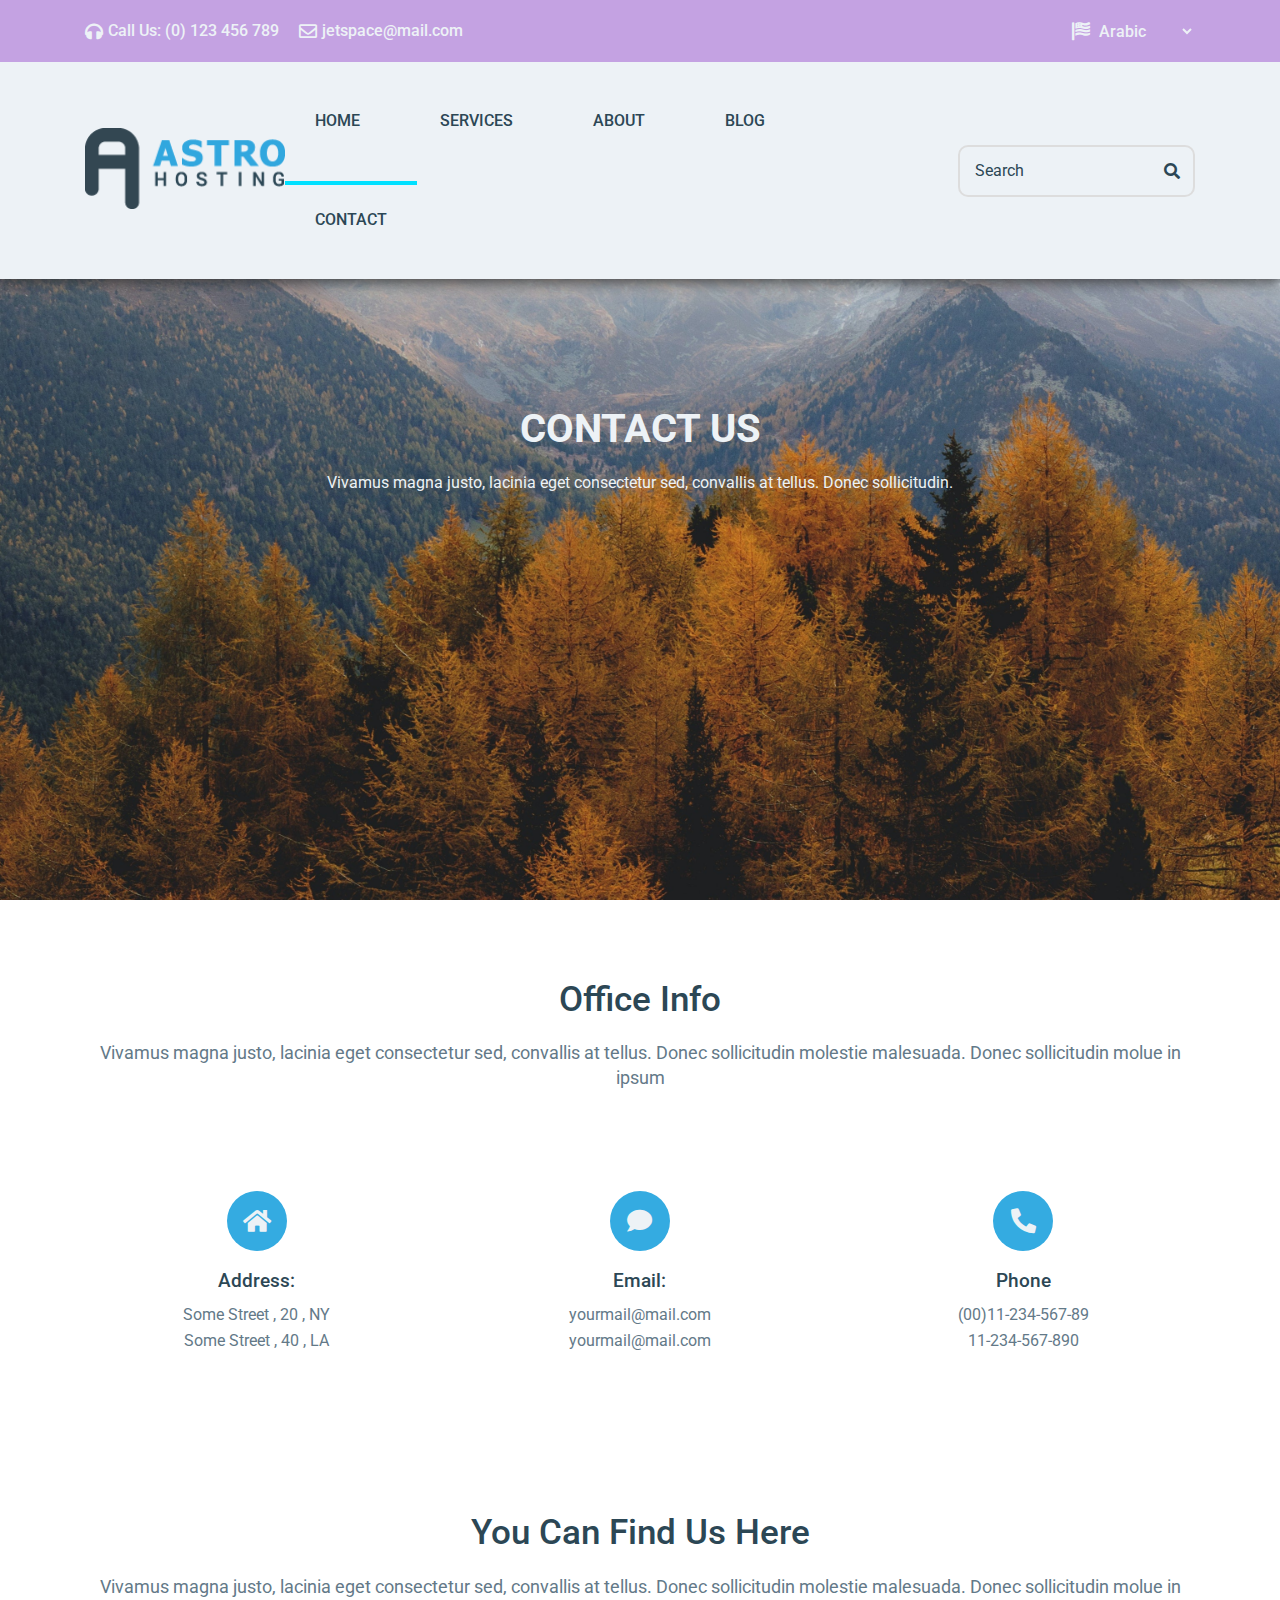
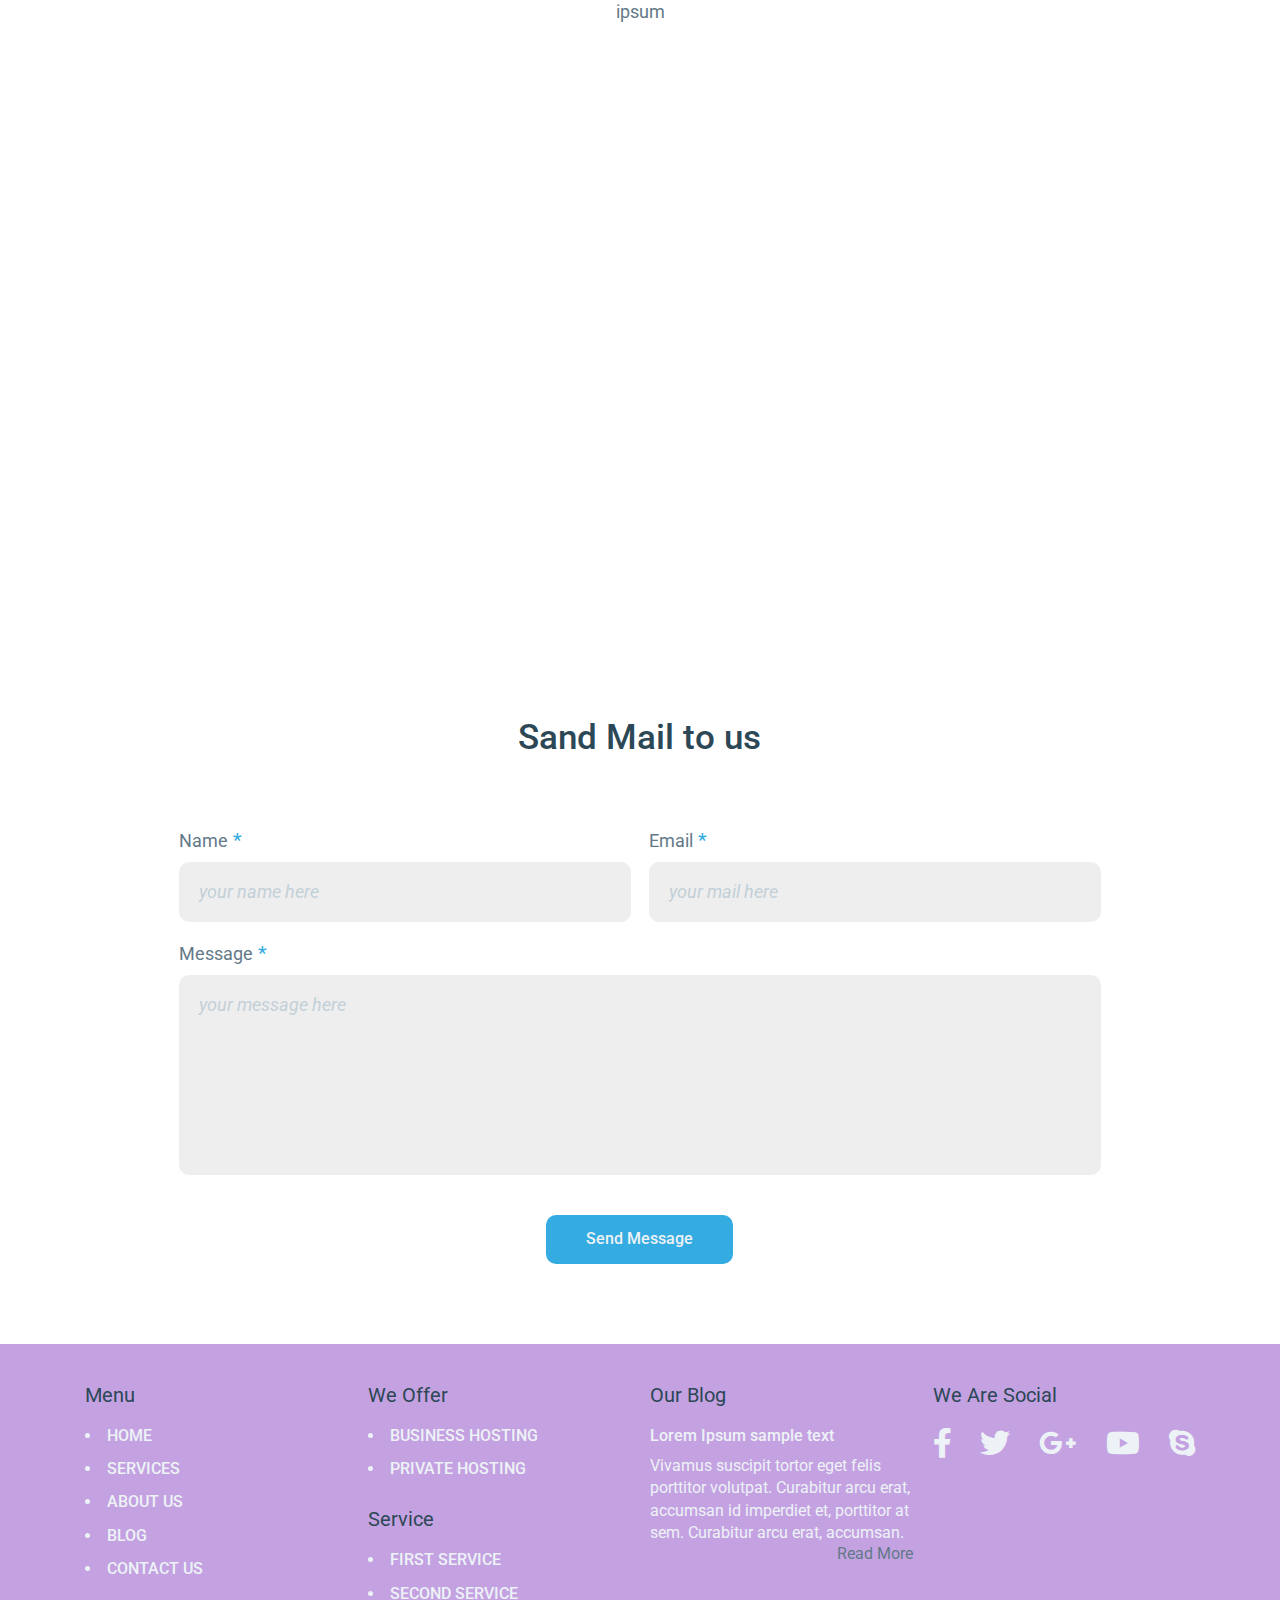
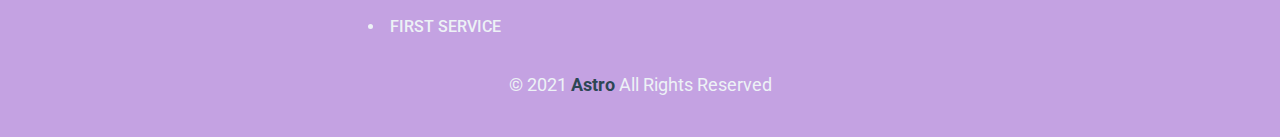
<file: html/contact.html>
<!DOCTYPE html>
<html lang="en">
<head>
    <meta charset="UTF-8">
    <meta http-equiv="X-UA-Compatible" content="IE=edge">
    <meta name="viewport" content="width=device-width, initial-scale=1.0">
    <title>Astro | Contact</title>
    <!-- Bootstrap Media Queries -->
    <link rel="stylesheet" href="../css/bootstrap-media-queries.css">
    <!-- Normalize -->
    <link rel="stylesheet" href="../css/normalize.css">
    <!-- Font Awesome Library -->
    <link rel="stylesheet" href="../css/all.min.css">
    <!-- Main CSS File -->
    <link rel="stylesheet" href="../css/main-style.css">
    <!-- CSS File -->
    <link rel="stylesheet" href="../css/contact.css">
    <!-- Google Fonts -->
    <link rel="preconnect" href="https://fonts.googleapis.com">
    <link rel="preconnect" href="https://fonts.gstatic.com" crossorigin>
    <link href="https://fonts.googleapis.com/css2?family=Roboto:wght@300;400;500;700;900&display=swap" rel="stylesheet">
</head>
<body>
    <!-- Start Header -->
    <header>
        <!-- Start Top Header -->
        <div class="top">
            <div class="container">
                <div class="contact">
                    <div class="phone">
                        <i class="fas fa-headphones"></i>
                        <p>Call Us: (0) 123 456 789</p>
                    </div>
                    <div class="email">
                        <i class="far fa-envelope"></i>
                        <a href="mailto:jetspace@mail.com">jetspace@mail.com</a>
                    </div>
                </div>
                <div class="language">
                    <i class="fas fa-flag-usa"></i>
                    <select>
                        <option value="AR">Arabic</option>
                        <option value="EN">English</option>
                    </select>
                </div>
            </div>
        </div>
        <!-- End Top Header -->
        <!-- Start Navigation -->
        <nav>
            <div class="container">
                <a href="../index.html" class="logo">
                    <img src="../images/logo.png" alt="logo">
                </a>
                <div class="links">
                    <div class="button">
                        <span></span>
                        <span></span>
                        <span></span>
                    </div>
                    <ul>
                        <li><a href="../index.html">HOME</a></li>
                        <li><a href="services.html">SERVICES</a></li>
                        <li><a href="about.html">ABOUT</a></li>
                        <li><a href="blog.html">BLOG</a></li>
                        <li><a href="contact.html">CONTACT</a></li>
                    </ul>
                    <form action="#">
                        <input type="search" name="search" placeholder="Search">
                        <i class="fas fa-search"></i>
                    </form>
                </div>
            </div>
        </nav>
        <!-- End Navigation -->
    </header>
    <!-- End Header -->
    <!-- Start Landing -->
    <div class="landing">
        <div class="container">
            <div class="text">
                <h2>CONTACT US</h2>
                <p>Vivamus magna justo, lacinia eget consectetur sed, convallis at tellus. Donec sollicitudin.</p>
            </div>
        </div>
    </div>
    <!-- End Landing -->
    <!-- Start Office -->
    <div class="office">
        <div class="container">
            <div class="text">
                <h2>Office Info</h2>
                <p>Vivamus magna justo, lacinia eget consectetur sed, convallis at tellus. Donec sollicitudin molestie malesuada. 
                    Donec sollicitudin molue in ipsum</p>
            </div>
            <div class="addresses">
                <div class="card">
                    <i class="fas fa-home"></i>
                    <h3>Address:</h3>
                    <address>
                        Some Street , 20 , NY<br>
                        Some Street , 40 , LA
                    </address>
                </div>
                <div class="card">
                    <i class="fas fa-comment"></i>
                    <h3>Email:</h3>
                    <a href="mailto:yourmail@mail.com">yourmail@mail.com</a>
                    <a href="mailto:yourmail@mail.com">yourmail@mail.com</a>
                </div>
                <div class="card">
                    <i class="fas fa-phone-alt"></i>
                    <h3>Phone</h3>
                    <span>(00)11-234-567-89</span><br>
                    <span>11-234-567-890</span>
                </div>
            </div>
        </div>
    </div>
    <!-- End Office -->
    <!-- Start Find -->
    <div class="find">
        <div class="container">
            <div class="text">
                <h2>You Can Find Us Here</h2>
                <p>Vivamus magna justo, lacinia eget consectetur sed, convallis at tellus. Donec sollicitudin molestie malesuada. 
                    Donec sollicitudin molue in ipsum</p>
            </div>
        </div>
        <iframe src="https://www.google.com/maps/embed?pb=!1m18!1m12!1m3!1d27027278.221333455!2d-0.3785317225192737!3d34.21718866962585!2m3!1f0!2f0!3f0!3m2!1i1024!2i768!4f13.1!3m3!1m2!1s0x0%3A0x384ef7bba50201c2!2sBest%20Buy!5e0!3m2!1sar!2ssa!4v1632169853476!5m2!1sar!2ssa" width="100%" height="450" style="border:0;" allowfullscreen="" loading="lazy"></iframe>
    </div>
    <!-- End Find -->
    <!-- Start Mail Us -->
    <div class="mail">
        <div class="container">
            <h2>Sand Mail to us</h2>
            <form action="#">
                <div class="name">
                    <label for="name">Name</label>
                    <input type="text" name="name" id="name" placeholder="your name here">
                </div>
                <div class="email">
                    <label for="email">Email</label>
                    <input type="email" name="email" id="email" placeholder="your mail here">
                </div>
                <div class="message">
                    <label for="message">Message</label>
                    <textarea name="message" id="message" placeholder="your message here"></textarea>
                </div>
                <input type="submit" value="Send Message">
            </form>
        </div>
    </div>
    <!-- End Mail Us -->
    <!-- Start Footer -->
    <footer>
        <div class="container">
            <div class="menu">
                <h3>Menu</h3>
                <ul>
                    <li><a href="../index.html">HOME</a></li>
                    <li><a href="services.html">SERVICES</a></li>
                    <li><a href="about.html">ABOUT US</a></li>
                    <li><a href="blog.html">BLOG</a></li>
                    <li><a href="contact.html">CONTACT US</a></li>
                </ul>
            </div>
            <div class="offer-and-service">
                <div class="offer">
                    <h3>We Offer</h3>
                    <ul>
                        <li><a href="#">BUSINESS HOSTING</a></li>
                        <li><a href="#">PRIVATE HOSTING</a></li>
                    </ul>
                </div>
                <div class="service">
                    <h3>Service</h3>
                    <ul>
                        <li><a href="#">FIRST SERVICE</a></li>
                        <li><a href="#">SECOND SERVICE</a></li>
                        <li><a href="#">FIRST SERVICE</a></li>
                    </ul>
                </div>
            </div>
            <div class="blog">
                <h3>Our Blog</h3>
                <h4>Lorem Ipsum sample text</h4>
                <p>Vivamus suscipit tortor eget felis porttitor 
                    volutpat. Curabitur arcu erat, accumsan id 
                    imperdiet et, porttitor at sem. Curabitur arcu 
                    erat, accumsan.</p>
                <a href="blog.html">Read More</a>
            </div>
            <div class="social">
                <h3>We Are Social</h3>
                <div class="social-icons">
                    <a href="https://www.facebook.com"><i class="fab fa-facebook-f"></i></a>
                    <a href="https://www.twitter.com"><i class="fab fa-twitter"></i></a>
                    <a href="https://www.google.com"><i class="fab fa-google-plus-g"></i></a>
                    <a href="https://www.youtube.com"><i class="fab fa-youtube"></i></a>
                    <a href="https://www.skype.com"><i class="fab fa-skype"></i></a>
                </div>
            </div>
            <p>&COPY; 2021 <span>Astro</span> All Rights Reserved</p>
        </div>
    </footer>
    <!-- End Footer -->
</body>
</html>
</file>
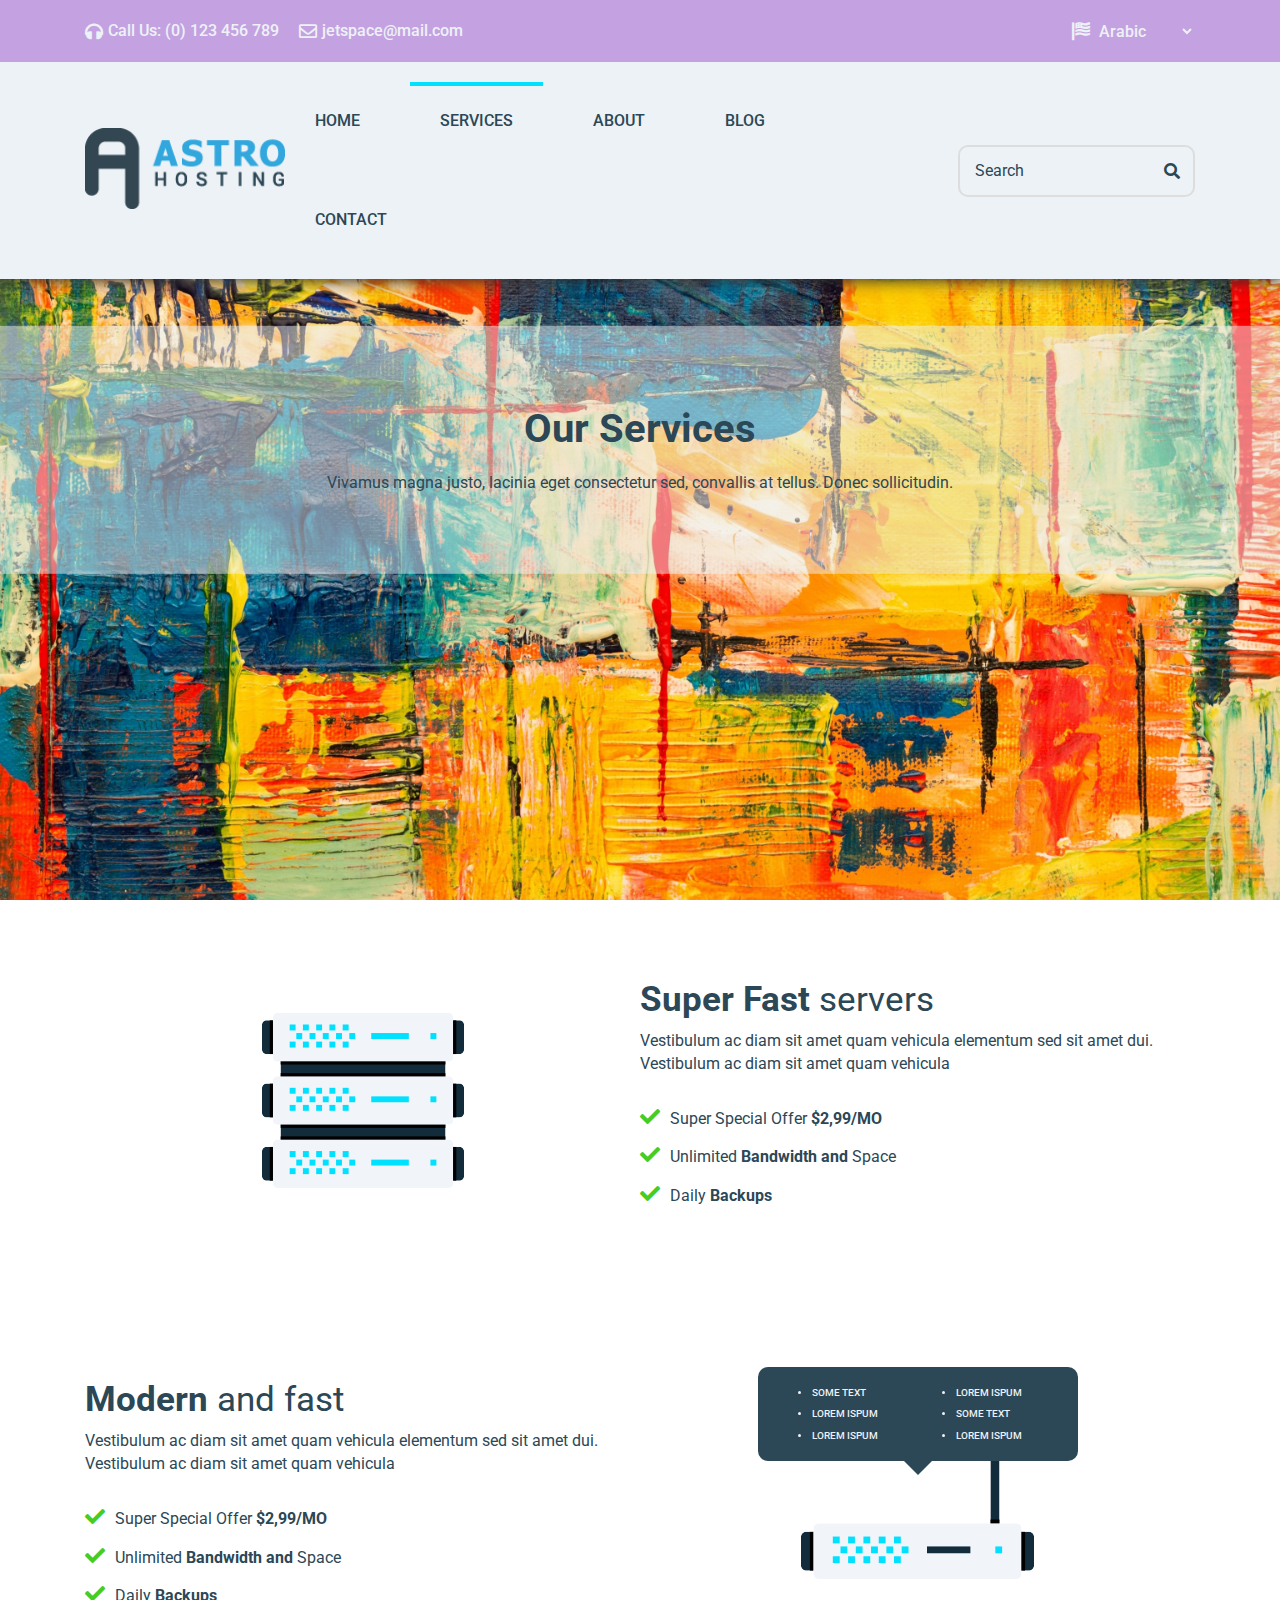
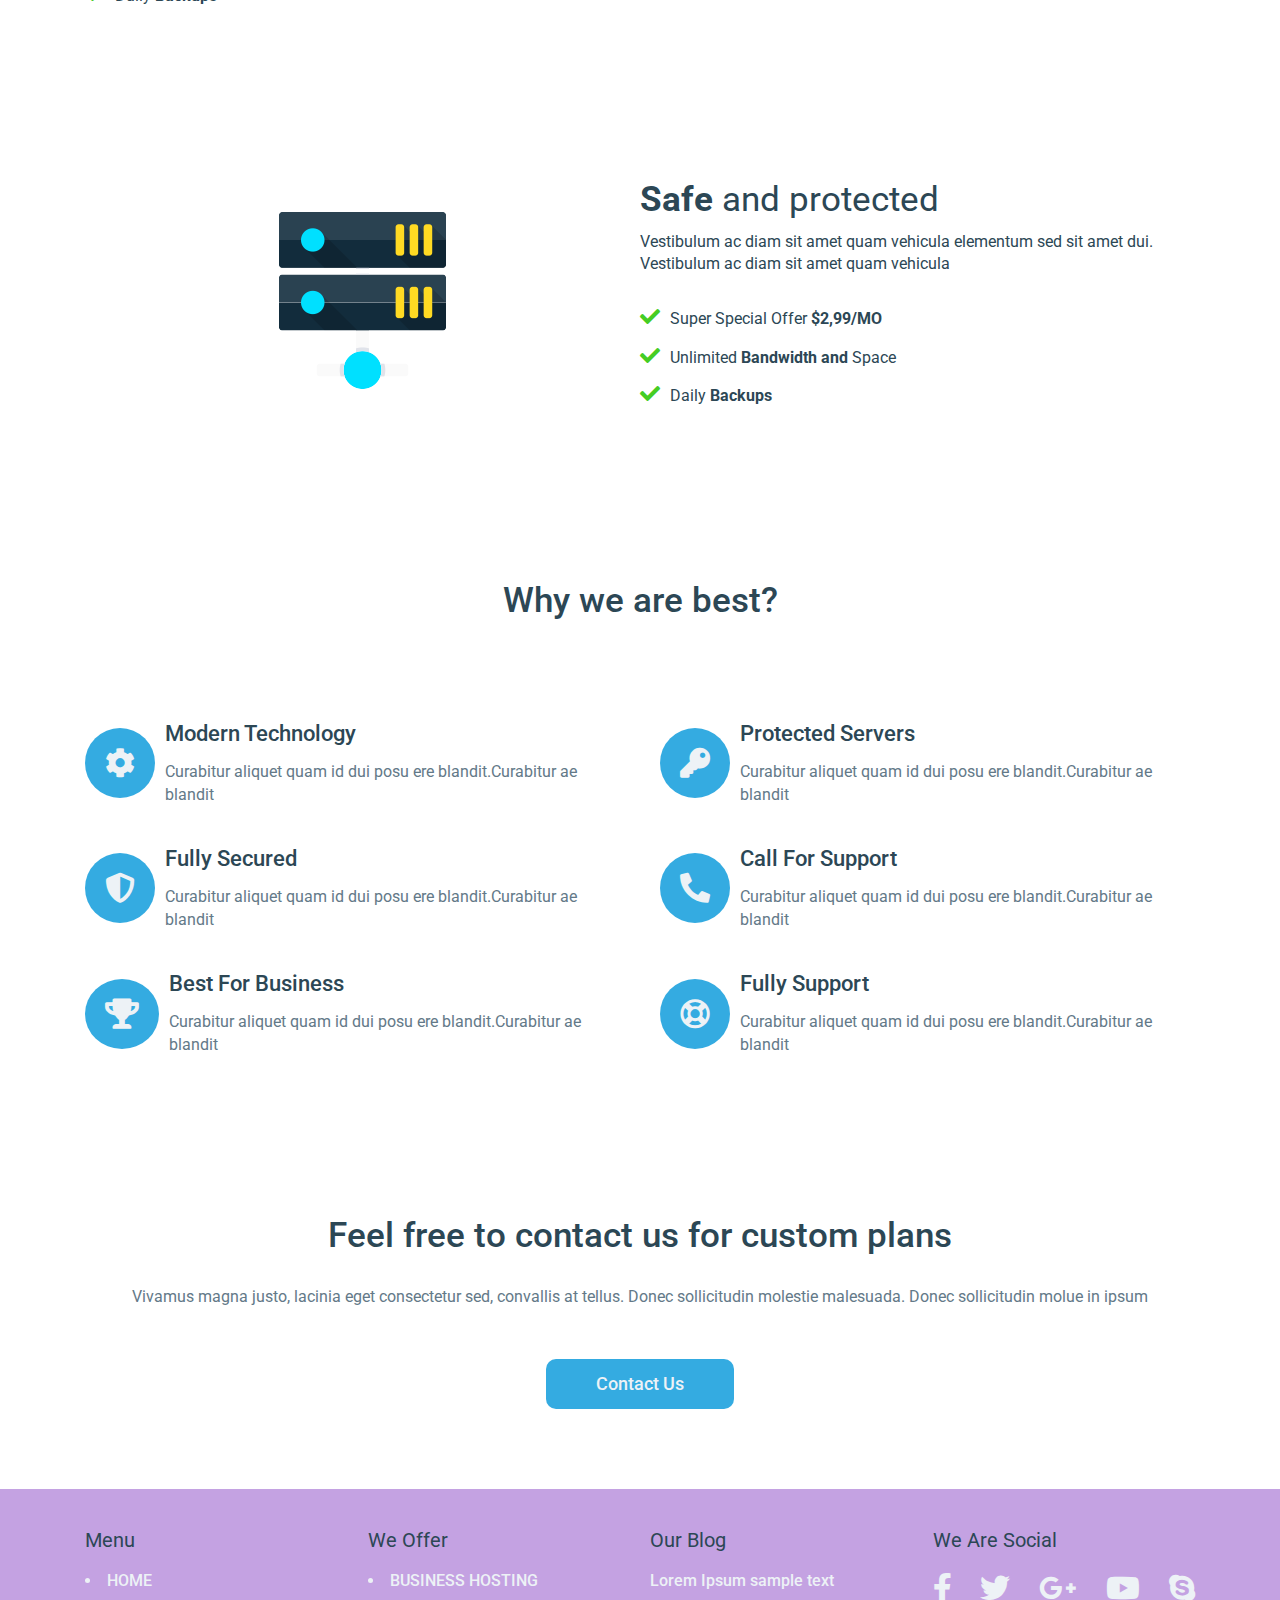
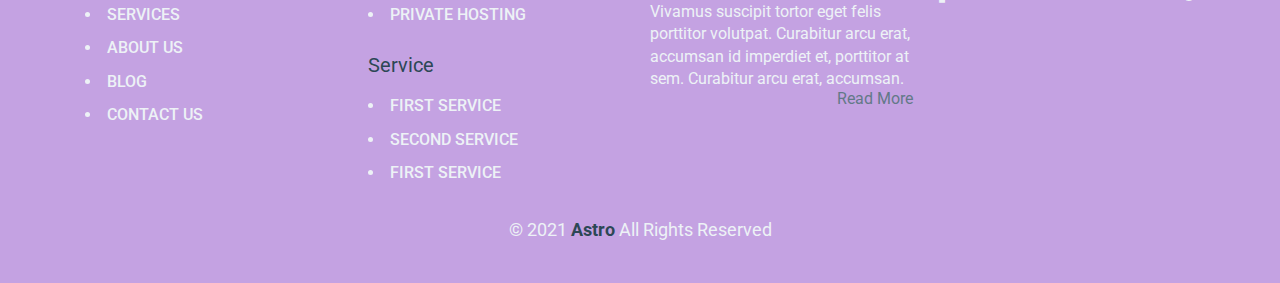
<file: html/services.html>
<!DOCTYPE html>
<html lang="en">
<head>
    <meta charset="UTF-8">
    <meta http-equiv="X-UA-Compatible" content="IE=edge">
    <meta name="viewport" content="width=device-width, initial-scale=1.0">
    <title>Astro | Services</title>
    <!-- Bootstrap Media Queries -->
    <link rel="stylesheet" href="../css/bootstrap-media-queries.css">
    <!-- Normalize -->
    <link rel="stylesheet" href="../css/normalize.css">
    <!-- Font Awesome Library -->
    <link rel="stylesheet" href="../css/all.min.css">
    <!-- Main CSS File -->
    <link rel="stylesheet" href="../css/main-style.css">
    <!-- CSS File -->
    <link rel="stylesheet" href="../css/services.css">
    <!-- Google Fonts -->
    <link rel="preconnect" href="https://fonts.googleapis.com">
    <link rel="preconnect" href="https://fonts.gstatic.com" crossorigin>
    <link href="https://fonts.googleapis.com/css2?family=Roboto:wght@300;400;500;700;900&display=swap" rel="stylesheet">
</head>
<body>
    <!-- Start Header -->
    <header>
        <!-- Start Top Header -->
        <div class="top">
            <div class="container">
                <div class="contact">
                    <div class="phone">
                        <i class="fas fa-headphones"></i>
                        <p>Call Us: (0) 123 456 789</p>
                    </div>
                    <div class="email">
                        <i class="far fa-envelope"></i>
                        <a href="mailto:jetspace@mail.com">jetspace@mail.com</a>
                    </div>
                </div>
                <div class="language">
                    <i class="fas fa-flag-usa"></i>
                    <select>
                        <option value="AR">Arabic</option>
                        <option value="EN">English</option>
                    </select>
                </div>
            </div>
        </div>
        <!-- End Top Header -->
        <!-- Start Navigation -->
        <nav>
            <div class="container">
                <a href="../index.html" class="logo">
                    <img src="../images/logo.png" alt="logo">
                </a>
                <div class="links">
                    <div class="button">
                        <span></span>
                        <span></span>
                        <span></span>
                    </div>
                    <ul>
                        <li><a href="../index.html">HOME</a></li>
                        <li><a href="services.html">SERVICES</a></li>
                        <li><a href="about.html">ABOUT</a></li>
                        <li><a href="blog.html">BLOG</a></li>
                        <li><a href="contact.html">CONTACT</a></li>
                    </ul>
                    <form action="#">
                        <input type="search" name="search" placeholder="Search">
                        <i class="fas fa-search"></i>
                    </form>
                </div>
            </div>
        </nav>
        <!-- End Navigation -->
    </header>
    <!-- End Header -->
    <!-- Start Landing -->
    <div class="landing">
        <div class="container">
            <div class="text">
                <h2>Our Services</h2>
                <p>Vivamus magna justo, lacinia eget consectetur sed, convallis at tellus. Donec sollicitudin.</p>
            </div>
        </div>
    </div>
    <!-- End Landing -->
    <!-- Start Advertisement-1 -->
    <div class="ad-1">
        <div class="container">
            <div class="image">
                <img src="../images/ad1-image.png" alt="server">
            </div>
            <div class="text">
                <h2><span>Super fast</span> servers</h2>
                <p>Vestibulum ac diam sit amet quam vehicula elementum sed sit 
                    amet dui. Vestibulum ac diam sit amet quam vehicula</p>
                <ul>
                    <li>Super Special Offer<span> $2,99/MO</span></li>
                    <li>Unlimited <span>Bandwidth and</span> Space</li>
                    <li>Daily <span>Backups</span></li>
                </ul>
            </div>
        </div>
    </div>
    <!-- End Advertisement-1 -->
    <!-- Start Advertisement-2 -->
    <div class="ad-2">
        <div class="container">
            <div class="text">
                <h2><span>Modern</span> and fast</h2>
                <p>Vestibulum ac diam sit amet quam vehicula elementum sed sit 
                    amet dui. Vestibulum ac diam sit amet quam vehicula</p>
                <ul>
                    <li>Super Special Offer<span> $2,99/MO</span></li>
                    <li>Unlimited <span>Bandwidth and</span> Space</li>
                    <li>Daily <span>Backups</span></li>
                </ul>
            </div>
            <div class="image">
                <img src="../images/ad2-image.png" alt="server">
                <div class="info-text">
                    <ul>
                        <li>SOME TEXT</li>
                        <li>LOREM ISPUM</li>
                        <li>LOREM ISPUM</li>
                        <li>SOME TEXT</li>
                        <li>LOREM ISPUM</li>
                        <li>LOREM ISPUM</li>
                    </ul>
                </div>
            </div>
        </div>
    </div>
    <!-- End Advertisement-2 -->
    <!-- Start Advertisement-3 -->
    <div class="ad-3">
        <div class="container">
            <div class="image">
                <img src="../images/ad3-image.png" alt="server">
            </div>
            <div class="text">
                <h2><span>Safe</span> and protected</h2>
                <p>Vestibulum ac diam sit amet quam vehicula elementum sed sit 
                    amet dui. Vestibulum ac diam sit amet quam vehicula</p>
                <ul>
                    <li>Super Special Offer<span> $2,99/MO</span></li>
                    <li>Unlimited <span>Bandwidth and</span> Space</li>
                    <li>Daily <span>Backups</span></li>
                </ul>
            </div>
        </div>
    </div>
    <!-- End Advertisement-3 -->
    <!-- Start Why Section -->
    <div class="why">
        <div class="container">
            <h2>Why we are best?</h2>
            <div class="cards">
                <div class="card">
                    <i class="fas fa-cog"></i>
                    <div class="text">
                        <h3>Modern Technology</h3>
                        <p>Curabitur aliquet quam id dui posu
                            ere blandit.Curabitur ae blandit</p>
                    </div>
                </div>
                <div class="card">
                    <i class="fas fa-key"></i>
                    <div class="text">
                        <h3>Protected Servers</h3>
                        <p>Curabitur aliquet quam id dui posu
                            ere blandit.Curabitur ae blandit</p>
                    </div>
                </div>
                <div class="card">
                    <i class="fas fa-shield-alt"></i>
                    <div class="text">
                        <h3>Fully Secured</h3>
                        <p>Curabitur aliquet quam id dui posu
                            ere blandit.Curabitur ae blandit</p>
                    </div>
                </div>
                <div class="card">
                    <i class="fas fa-phone-alt"></i>
                    <div class="text">
                        <h3>Call For Support</h3>
                        <p>Curabitur aliquet quam id dui posu
                            ere blandit.Curabitur ae blandit</p>
                    </div>
                </div>
                <div class="card">
                    <i class="fas fa-trophy"></i>
                    <div class="text">
                        <h3>Best For Business</h3>
                        <p>Curabitur aliquet quam id dui posu
                            ere blandit.Curabitur ae blandit</p>
                    </div>
                </div>
                <div class="card">
                    <i class="far fa-life-ring"></i>
                    <div class="text">
                        <h3>Fully Support</h3>
                        <p>Curabitur aliquet quam id dui posu
                            ere blandit.Curabitur ae blandit</p>
                    </div>
                </div>
            </div>
        </div>
    </div>
    <!-- End Why Section -->
    <!-- Start Custom Plans -->
    <div class="custom">
        <div class="container">
            <h2>Feel free to contact us for custom plans</h2>
            <p>Vivamus magna justo, lacinia eget consectetur sed, convallis at tellus. Donec sollicitudin molestie malesuada. 
                Donec sollicitudin molue in ipsum</p>
            <a href="contact.html">Contact Us</a>
        </div>
    </div>
    <!-- End Custom Plans -->
    <!-- Start Footer -->
    <footer>
        <div class="container">
            <div class="menu">
                <h3>Menu</h3>
                <ul>
                    <li><a href="../index.html">HOME</a></li>
                    <li><a href="services.html">SERVICES</a></li>
                    <li><a href="about.html">ABOUT US</a></li>
                    <li><a href="blog.html">BLOG</a></li>
                    <li><a href="contact.html">CONTACT US</a></li>
                </ul>
            </div>
            <div class="offer-and-service">
                <div class="offer">
                    <h3>We Offer</h3>
                    <ul>
                        <li><a href="#">BUSINESS HOSTING</a></li>
                        <li><a href="#">PRIVATE HOSTING</a></li>
                    </ul>
                </div>
                <div class="service">
                    <h3>Service</h3>
                    <ul>
                        <li><a href="#">FIRST SERVICE</a></li>
                        <li><a href="#">SECOND SERVICE</a></li>
                        <li><a href="#">FIRST SERVICE</a></li>
                    </ul>
                </div>
            </div>
            <div class="blog">
                <h3>Our Blog</h3>
                <h4>Lorem Ipsum sample text</h4>
                <p>Vivamus suscipit tortor eget felis porttitor 
                    volutpat. Curabitur arcu erat, accumsan id 
                    imperdiet et, porttitor at sem. Curabitur arcu 
                    erat, accumsan.</p>
                <a href="blog.html">Read More</a>
            </div>
            <div class="social">
                <h3>We Are Social</h3>
                <div class="social-icons">
                    <a href="https://www.facebook.com"><i class="fab fa-facebook-f"></i></a>
                    <a href="https://www.twitter.com"><i class="fab fa-twitter"></i></a>
                    <a href="https://www.google.com"><i class="fab fa-google-plus-g"></i></a>
                    <a href="https://www.youtube.com"><i class="fab fa-youtube"></i></a>
                    <a href="https://www.skype.com"><i class="fab fa-skype"></i></a>
                </div>
            </div>
            <p>&COPY; 2021 <span>Astro</span> All Rights Reserved</p>
        </div>
    </footer>
    <!-- End Footer -->
</body>
</html>
</file>
<file: css/main-style.css>
/* Start Global Variables */
:root {
    --pink: #c4a2e2;
    --white: #edf2f6;
    --sky-blue: #34abe1;
    --main-text-color: #2c4755;
    --secondary-text-color: #637988;
    --hovering-background-color: #00e0ff;
    --main-border-color: #dae0e5;
    --transition-duration: 0.3s;
    --main-section-padding: 80px;
}
/* End Global Variables */
/* Start Global Rules */
* {
    box-sizing: border-box;
    margin: 0;
    padding: 0;
}
html {
    scroll-behavior: smooth;
}
body {
    font-family: 'Roboto', sans-serif;
}
ul {
    list-style: none;
}
p {
    line-height: 1.4;
}
a {
    text-decoration: none;
    color: black;
}
/* End Global Rules */
/* Start Components */
/* Start Top Header */
header {
    position: absolute;
    top: 0;
    left: 0;
    width: 100%;
    z-index: 2;
}
header .top {
    padding: 20px 0;
    background-color: var(--pink);
    position: relative;
}
header .top .container {
    display: flex;
    justify-content: space-between;
    align-items: center;
    flex-wrap: wrap;
}
@media (max-width: 767px) {
    header .top .container {
        row-gap: 30px;
    }
}
header .top .container .contact {
    display: flex;
    gap: 20px;
    align-items: center;
}
@media (max-width: 767px) {
    header .top .container .contact {
        display: none;
    }
}
header .top .container .contact .phone {
    display: flex;
    align-items: center;
    gap: 5px;
    color: var(--white);
}
header .top .container .contact .phone i {
    font-size: 18px;
}
header .top .container .contact .phone p {
    font-weight: 500;
}
header .top .container .contact .email {
    display: flex;
    align-items: center;
    gap: 5px;
    color: var(--white);
}
header .top .container .contact .email i {
    font-size: 18px;
}
header .top .container .contact .email a {
    font-weight: 500;
    color: var(--white);
}
header .top .container .language {
    display: flex;
    align-items: center;
    gap: 5px;
    color: var(--white);
}
@media (max-width: 767px) {
    header .top .container .language {
        flex-basis: 100%;
        justify-content: space-between;
    }
}
header .top .container .language i {
    font-size: 18px;
}
@media (max-width: 767px) {
    header .top .container .language i {
        font-size: 25px;
    }
}
header .top .container .language select {
    background: none;
    border: none;
    width: 100px;
    font-weight: 500;
    color: var(--white);
}
@media (max-width: 767px) {
    header .top .container .language select {
        font-size: 20px;
        width: initial;
    }
}
header .top .container .language select:focus {
    outline: none;
}
header .top .container .language select option {
    color: black;
}
/* End Top Header */
/* Start Navigation */
header nav {
    background-color: var(--white);
    box-shadow: 0 0 15px 2px #333;
}
@media (max-width: 1199px) {
    header nav {
        box-shadow: none;
    }
}
@media (min-width: 992px) and (max-width: 1199px) {
    header nav {
        position: relative;
    }
}
header nav .container {
    display: flex;
    justify-content: space-between;
    align-items: center;
    padding-top: 20px;
    padding-bottom: 20px;
    position: relative;
}
@media (max-width: 991px) {
    header nav .container {
        padding: 20px;
    }
}
@media (min-width: 992px) and (max-width: 1199px) {
    header nav .container {
        position: initial;
    }
}
header nav .container .logo img {
    width: 200px;
}
@media (max-width: 767px) {
    header nav .container .logo img {
        width: 150px;
    }
}
header nav .container .links {
    display: flex;
    gap: 30px;
    align-items: center;
}
@media (max-width: 991px) {
    header nav .container .links {
        flex-direction: column;
    }
}
header nav .container .links .button {
    width: 45px;
    height: 45px;
    display: flex;
    justify-content: flex-end;
    flex-wrap: wrap;
}
@media (min-width: 992px) {
    header nav .container .links .button {
        display: none;
    }
}
header nav .container .links .button span {
    width: 100%;
    height: 6px;
    background-color: var(--main-text-color);
    border-radius: 10px;
    transition: var(--transition-duration);
}
header nav .container .links .button span:nth-child(2) {
    width: 60%;
}
@media (max-width: 991px) {
    header nav .container .links:hover .button span:nth-child(2) {
        width: 100%;
    }
}
header nav .container .links ul {
    display: flex;
    flex-wrap: wrap;
    gap: 20px;
}
@media (max-width: 991px) {
    header nav .container .links ul {
        position: absolute;
        top: 100%;
        flex-direction: column;
        width: 100%;
        text-align: center;
        background-color: var(--white);
        left: 50%;
        transform: translateX(-50%);
        display: none;
        row-gap: 15px;
    }
    header nav .container .links:hover ul {
        display: flex;
    }
}
@media (min-width: 768px) and (max-width: 991px) {
    header nav .container .links ul {
        flex-direction: row;
        gap: 20px;
        justify-content: space-between;
    }
}
@media (min-width: 992px) and (max-width: 1199px) {
    header nav .container .links ul {
        position: absolute;
        top: 100%;
        left: 0;
        width: 100%;
        background-color: var(--main-text-color);
    }
}
@media (min-width: 768px) and (max-width: 991px) {
    header nav .container .links ul li {
        flex-basis: 48%;
    }
    header nav .container .links ul li:last-child {
        flex-basis: 100%;
    }
}
@media (min-width: 992px) and (max-width: 1199px) {
    header nav .container .links ul li {
        flex: 1;
        text-align: center;
    }
}
header nav .container .links ul li a {
    display: block;
    padding: 30px;
    color: var(--main-text-color);
    transition: var(--transition-duration);
    position: relative;
    font-weight: 500;
}
@media (max-width: 991px) {
    header nav .container .links ul li a {
        font-size: 20px;
        padding: 20px;
    }
}
@media (min-width: 992px) and (max-width: 1199px) {
    header nav .container .links ul li a {
        color: var(--white);
    }
}
header nav .container .links ul li a::before {
    content: "";
    position: absolute;
    top: 0;
    left: 0;
    width: 100%;
    height: 4px;
    background-color: var(--hovering-background-color);
    transition: var(--transition-duration);
    opacity: 0;
}
header nav .container .links ul li a::after {
    content: "";
    position: absolute;
    bottom: 0;
    left: 0;
    width: 100%;
    height: 4px;
    background-color: var(--hovering-background-color);
    transition: var(--transition-duration);
    opacity: 0;
}
@media (max-width: 991px) {
    header nav .container .links ul li a:hover::after {
        opacity: 1;
    }
}
header nav .container .links ul li a:hover::before {
    opacity: 1;
}
header nav .container .links form {
    position: relative;
}
@media (max-width: 767px) {
    header nav .container .links form {
        position: absolute;
        top: calc(100% + 373px);
        padding: 20px;
        width: 100%;
        background-color: var(--white);
        left: 50%;
        transform: translateX(-50%);
        display: none;
    }
    header nav .container .links:hover form {
        display: flex;
    }
}
@media (min-width: 768px) and (max-width: 991px) {
    header nav .container .links form {
        position: absolute;
        top: calc(100% + 228px);
        padding: 20px;
        width: 100%;
        background-color: var(--white);
        left: 50%;
        transform: translateX(-50%);
        display: none;
    }
    header nav .container .links:hover form {
        display: flex;
    }
}
header nav .container .links form input[type="search"] {
    padding: 15px;
    background: none;
    border: 2px solid #ddd;
    border-radius: 10px;
    color: var(--main-text-color);
}
@media (max-width: 991px) {
    header nav .container .links form input[type="search"] {
        width: 100%;
        font-size: 20px;
    }
}
header nav .container .links form input[type="search"]::placeholder {
    color: var(--main-text-color);
}
header nav .container .links form input[type="search"]:focus {
    outline: none;
}
header nav .container .links form input[type="search"]:focus + i {
    display: none;
}
header nav .container .links form i {
    position: absolute;
    top: 50%;
    transform: translateY(-50%);
    right: 15px;
    color: var(--main-text-color);
}
@media (max-width: 991px) {
    header nav .container .links form i {
        right: 35px;
        font-size: 20px;
    }
}
/* End Navigation */
/* Start Expand Button */
.expand {
    width: 40px;
    height: 20px;
    display: none;
    justify-content: flex-end;
    flex-wrap: wrap;
    position: absolute;
    top: 7px;
    right: 0;
}
@media (max-width: 1199px) {
    .expand {
        display: flex;
    }
}
.expand span {
    width: 100%;
    height: 5px;
    background-color: var(--main-text-color);
    border-radius: 10px;
}
.expand span:nth-child(2) {
    width: 60%;
    transition: var(--transition-duration);
}
.expand:hover span:nth-child(2) {
    width: 100%;
}
/* End Expand Button */
/* Start Footer */
footer {
    background-color: var(--pink);
    padding: calc(var(--main-section-padding) / 2) 0;
    color: var(--white);
}
footer .container {
    display: grid;
    grid-template-columns: repeat(12, 1fr);
    gap: 20px;
}
@media (max-width: 1199px) {
    footer .container > div {
        text-align: center;
    }
}
footer .container .menu {
    grid-area: 1 / 1 / 1 / span 3;
}
@media (max-width: 767px) {
    footer .container .menu {
        grid-area: 1 / 1 / 1 / span 12;
    }
}
@media (min-width: 768px) and (max-width: 991px) {
    footer .container .menu {
        grid-area: 1 / 1 / 1 / span 6;
    }
}
@media (min-width: 992px) and (max-width: 1199px) {
    footer .container .menu {
        grid-area: 1 / 1 / 1 / span 2;
    }
}
footer .container > div h3 {
    font-weight: 400;
    font-size: 20px;
    margin-bottom: 20px;
    color: var(--main-text-color);
}
footer .container > div ul {
    list-style: initial;
    list-style-position: inside;
}
@media (max-width: 1199px) {
    footer .container > div ul {
        list-style: none;
    }
}
footer .container > div ul li {
    margin-bottom: 15px;
}
footer .container > div ul li a {
    color: var(--white);
    font-weight: 500;
}
footer .container .offer-and-service {
    grid-area: 1 / 4 / 1 / span 3;
}
@media (max-width: 767px) {
    footer .container .offer-and-service {
        grid-area: 2 / 1 / 2 / span 12;
    }
}
@media (min-width: 768px) and (max-width: 991px) {
    footer .container .offer-and-service {
        grid-area: 1 / 7 / 1 / span 6;
    }
}
@media (min-width: 992px) and (max-width: 1199px) {
    footer .container .offer-and-service {
        grid-area: 1 / 3 / 1 / span 6;
        display: flex;
        gap: 20px;
    }
    footer .container .offer-and-service > div {
        flex-basis: 50%;
    }
}
footer .container .offer-and-service .offer {
    margin-bottom: 30px;
}
footer .container .blog {
    grid-area: 1 / 7 / 1 / span 3;
}
@media (max-width: 767px) {
    footer .container .blog {
        grid-area: 3 / 1 / 3 / span 12;
    }
}
@media (min-width: 768px) and (max-width: 991px) {
    footer .container .blog {
        grid-area: 2 / 1 / 2 / span 6;
    }
}
@media (min-width: 992px) and (max-width: 1199px) {
    footer .container .blog {
        grid-area: 1 / 9 / 1 / span 4;
    }
}
footer .container .blog h4 {
    font-weight: 500;
    margin-bottom: 10px;
}
footer .container .blog a {
    text-align: right;
    display: block;
    color: var(--secondary-text-color);
}
@media (max-width: 1199px) {
    footer .container .blog a {
        margin: 20px 0;
        text-align: center;
    }
}
footer .container .social {
    grid-area: 1 / 10 / 1 / span 3;
}
@media (max-width: 767px) {
    footer .container .social {
        grid-area: 4 / 1 / 4 / span 12;
    }
}
@media (min-width: 768px) and (max-width: 991px) {
    footer .container .social {
        grid-area: 2 / 7 / 2 / span 6;
    }
}
@media (min-width: 992px) and (max-width: 1199px) {
    footer .container .social {
        grid-area: 2 / 1 / 2 / span 6;
    }
}
footer .container .social .social-icons {
    display: flex;
    justify-content: space-between;
    flex-wrap: wrap;
    font-size: 30px;
}
@media (max-width: 991px) {
    footer .container .social .social-icons {
        justify-content: center;
        row-gap: 20px;
    }
}
footer .container .social .social-icons a {
    color: var(--white);
    transition: var(--transition-duration);
}
@media (max-width: 767px) {
    footer .container .social .social-icons a {
        font-size: 50px;
        flex-basis: 30%;
    }
}
@media (min-width: 768px) and (max-width: 991px) {
    footer .container .social .social-icons a {
        font-size: 40px;
        flex-basis: 30%;
    }
}
@media (min-width: 992px) and (max-width: 1199px) {
    footer .container .social .social-icons a {
        font-size: 40px;
    }
}
footer .container .social .social-icons a:first-child:hover {
    color: #385899;
}
footer .container .social .social-icons a:nth-child(2):hover {
    color: #1da1f3;
}
footer .container .social .social-icons a:nth-child(3):hover {
    color: #dc4a38;
}
footer .container .social .social-icons a:nth-child(4):hover {
    color: #ff0000;
}
footer .container .social .social-icons a:last-child:hover {
    color: #009ad8;
}
footer .container > p {
    grid-area: 2 / 1 / 2 / span 12;
    text-align: center;
    font-size: 18px;
}
@media (max-width: 767px) {
    footer .container > p {
        grid-area: 5 / 1 / 5 / span 12;
    }
}
@media (min-width: 768px) and (max-width: 991px) {
    footer .container > p {
        grid-area: 3 / 1 / 3 / span 12;
    }
}
@media (min-width: 992px) and (max-width: 1199px) {
    footer .container > p {
        grid-area: 2 / 7 / 2 / span 6;
        display: flex;
        justify-content: center;
        align-items: center;
        gap: 5px;
    }
}
footer .container > p span {
    font-weight: bold;
    color: var(--main-text-color);
}
/* End Footer */
/* End Components */
</file>
<file: css/home.css>
/* Start Current Page */
header nav .container .links ul li:first-child a::before {
    opacity: 1;
}
/* End Current Page */
/* Start Landing */
.landing {
    height: 100vh;
    background-image: url(../images/landing-background.jpg);
    background-size: cover;
    background-position: center;
    position: relative;
}
/* .landing::before {
    content: "";
    position: absolute;
    width: 100%;
    height: 100%;
    top: 0;
    left: 0;
    background-color: rgb(196 162 226 / 65%);
} */
.landing .container .text {
    position: absolute;
    top: 50%;
    left: 0;
    transform: translateY(-50%);
    color: var(--white);
}
@media (max-width: 767px) {
    .landing .container .text {
        text-align: center;
        top: 70%;
        transform: translateY(-70%);
        padding: 0 15px;
    }
}
@media (min-width: 768px) and (max-width: 991px) {
    .landing .container .text {
        text-align: center;
    }
}
@media (min-width: 992px) {
    .landing .container .text {
        left: initial;
    }
}
.landing .container .text h2 {
    font-size: 60px;
    margin-bottom: 10px;
}
@media (max-width: 767px) {
    .landing .container .text h2 {
        font-size: 40px;
    }
}
.landing .container .text h2 span {
    font-weight: 400;
}
.landing .container .text p:first-of-type {
    font-size: 35px;
    margin-bottom: 10px;
}
@media (max-width: 767px) {
    .landing .container .text p:first-of-type {
        font-size: 25px;
    }
}
.landing .container .text p:first-of-type span {
    font-weight: bold;
}
.landing .container .text p:last-of-type {
    width: 60%;
    font-size: 20px;
    margin-bottom: 40px;
}
@media (max-width: 767px) {
    .landing .container .text p:last-of-type {
        width: 100%;
        font-size: 18px;
    }
}
@media (min-width: 768px) and (max-width: 991px) {
    .landing .container .text p:last-of-type {
        width: 90%;
        margin: 0 auto 40px;
    }
}
.landing .container .text ul li {
    margin-bottom: 20px;
    font-size: 20px;
}
.landing .container .text ul li::before {
    content: "\f00c";
    font-family: "Font Awesome 5 Free";
    font-weight: 900;
    margin-right: 10px;
    color: #45cd23;
    font-size: 25px;
}
.landing .container .text ul li span {
    font-weight: bold;
}
.landing .container > img {
    position: absolute;
    bottom: 0;
    left: 0;
    width: 100%;
}
@media (max-width: 767px) {
    .landing .container > img {
        display: none;
    }
}
/* End Landing */
/* Start Services */
.services {
    padding: var(--main-section-padding) 0;
}
.services .container .text {
    text-align: center;
    margin-bottom: 100px;
}
.services .container .text h3 {
    font-weight: 500;
    color: var(--main-text-color);
    font-size: 35px;
    margin-bottom: 20px;
}
.services .container .text p {
    color: var(--secondary-text-color);
    font-size: 18px;
}
.services .container .cards {
    display: grid;
    grid-template-columns: repeat(auto-fit, minmax(300px, 1fr));
    gap: 40px;
}
.services .container .cards .card {
    display: flex;
    justify-content: center;
    flex-wrap: wrap;
}
.services .container .cards .card img {
    margin-bottom: 30px;
}
.services .container .cards .card h3 {
    flex-basis: 100%;
    font-weight: 500;
    color: var(--main-text-color);
    text-align: center;
    font-size: 25px;
    margin-bottom: 20px;
}
.services .container .cards .card p {
    text-align: center;
    font-size: 18px;
    color: var(--secondary-text-color);
}
/* End Services */
/* Start Domain */
.domain {
    padding: var(--main-section-padding) 0;
}
.domain .container {
    display: grid;
    grid-template-columns: repeat(12, 1fr);
    gap: 20px;
}
.domain .container .box {
    grid-area: 1 / 3 / 1 / span 8;
}
@media (max-width: 767px) {
    .domain .container .box {
        grid-area: 1 / 1 / 1 / span 12;
    }
}
.domain .container .box .text {
    margin-bottom: 30px;
    text-align: center;
}
.domain .container .box .text h2 {
    font-weight: 500;
    color: var(--main-text-color);
    font-size: 35px;
    margin-bottom: 20px;
}
.domain .container .box .text p {
    color: var(--secondary-text-color);
    font-size: 18px;
}
.domain .container .box form {
    display: flex;
    gap: 20px;
    padding: 10px;
    border: 2px solid #999;
    border-radius: 15px;
}
@media (max-width: 991px) {
    .domain .container .box form {
        flex-direction: column;
    }
}
.domain .container .box form div {
    flex-basis: 75%;
    display: flex;
    border: 2px solid #999;
    border-radius: 15px;
    padding-right: 15px;
}
.domain .container .box form div input[type="text"] {
    background: none;
    border: none;
    padding: 20px;
    flex: 1;
    font-size: 18px;
    color: var(--main-text-color);
}
.domain .container .box form div input[type="text"]:focus {
    outline: none;
}
.domain .container .box form div select {
    background: none;
    border: none;
    color: var(--main-text-color);
}
.domain .container .box form div select:focus {
    outline: none;
}
.domain .container .box form > input[type="submit"] {
    flex: 1;
    background-color: var(--sky-blue);
    color: var(--white);
    border: none;
    border-radius: 15px;
    font-size: 18px;
    font-weight: 500;
    padding: 20px;
    cursor: pointer;
}
/* End Domain */
/* Start Plans */
.plans {
    padding: var(--main-section-padding) 0;
}
.plans .container {
    display: grid;
    grid-template-columns: repeat(auto-fill, minmax(250px, 1fr));
    column-gap: 20px;
    row-gap: 90px;
}
.plans .container .plan {
    border: 2px solid #999;
    border-radius: 15px;
    box-shadow: 0 0 6px 6px #ddd;
    position: relative;
    background-color: var(--sky-blue);
    min-height: 450px;
}
.plans .container .plan .price {
    position: relative;
    top: -80px;
    left: 50%;
    transform: translateX(-50%);
    background-color: var(--sky-blue);
    border: 15px solid white;
    border-radius: 50%;
    width: 160px;
    height: 160px;
    display: flex;
    justify-content: center;
    align-items: center;
    flex-direction: column;
    color: var(--white);
}
.plans .container .plan .price h3 {
    font-weight: 400;
    margin-bottom: 5px;
}
.plans .container .plan .price span {
    font-size: 25px;
    margin-bottom: -3px;
}
.plans .container .plan .body {
    background-color: white;
    position: absolute;
    left: 0;
    bottom: 0px;
    border-radius: 15px;
    border-top-left-radius: 0;
    border-top-right-radius: 0;
    width: 100%;
    height: 55%;
}
.plans .container .plan .body img:first-of-type {
    position: absolute;
    bottom: 100%;
    left: 50%;
    transform: translateX(-50%);
}
.plans .container .plan .body img:nth-of-type(2) {
    position: absolute;
    width: 100%;
    bottom: 99%;
    z-index: 1;
}
.plans .container .plan .body .info {
    display: flex;
    flex-direction: column;
    align-items: center;
    justify-content: center;
    height: 100%;
}
.plans .container .plan .body .info ul {
    margin-bottom: 30px;
}
.plans .container .plan .body .info ul li {
    color: var(--secondary-text-color);
    font-size: 20px;
    margin-bottom: 10px;
    position: relative;
}
.plans .container .plan .body .info ul li::before {
    content: "\f00c";
    font-family: "Font Awesome 5 Free";
    font-weight: 900;
    margin-right: 10px;
    color: #45cd23;
    font-size: 20px;
}
.plans .container .plan .body .info ul li span {
    font-weight: bold;
}
.plans .container .plan .body .info a {
    background-color: var(--sky-blue);
    color: var(--white);
    padding: 20px 40px;
    border-radius: 15px;
    font-size: 18px;
    font-weight: 500;
}
/* End Plans */
/* Start Custom Plans */
.custom {
    padding: var(--main-section-padding) 0;
}
.custom .container .text {
    text-align: center;
    margin-bottom: 50px;
}
.custom .container .text h2 {
    font-weight: 500;
    font-size: 35px;
    color: var(--main-text-color);
    margin-bottom: 20px;
}
.custom .container .text p {
    font-size: 18px;
    width: 70%;
    margin: 0 auto;
    color: var(--secondary-text-color);
}
@media (max-width: 991px) {
    .custom .container .text p {
        width: 100%;
    }
}
.custom .container a {
    background-color: var(--sky-blue);
    color: var(--white);
    padding: 20px 50px;
    font-size: 18px;
    border-radius: 15px;
    margin: 0 auto;
    display: block;
    width: fit-content;
    font-weight: 500;
}
/* End Custom Plans */
</file>
<file: css/about.css>
/* Start Current Page */
header nav .container .links ul li:nth-child(3) a::before {
    opacity: 1;
}
/* End Current Page */
/* Start Landing */
.landing {
    height: 100vh;
    position: relative;
    background-image: url(../images/about-landing-background.jpg);
    background-size: cover;
    background-position: center;
}
.landing .container .text {
    position: absolute;
    width: 100%;
    left: 0;
    top: 50%;
    transform: translateY(-50%);
    text-align: center;
    color: var(--main-text-color);
    background-color: rgb(237 242 246 / 50%);
    padding: var(--main-section-padding) 0;
}
@media (max-width: 767px) {
    .landing .container .text {
        padding-left: 15px;
        padding-right: 15px;
    }
}
.landing .container .text h2 {
    font-size: 40px;
    margin-bottom: 20px;
}
/* End Landing */
/* Start Advertisement */
.advertisement {
    padding: var(--main-section-padding) 0 0;
}
.advertisement .container {
    display: flex;
    justify-content: space-between;
    align-items: center;
}
@media (max-width: 767px) {
    .advertisement .container {
        flex-direction: column;
        row-gap: 40px;
    }
}
.advertisement .container .image {
    flex-basis: 50%;
    display: flex;
    justify-content: center;
    align-items: center;
}
.advertisement .container .text {
    flex-basis: 50%;
    color: var(--main-text-color);
}
@media (max-width: 767px) {
    .advertisement .container .text {
        text-align: center;
    }
}
.advertisement .container .text h2 {
    font-weight: 400;
    font-size: 35px;
    margin-bottom: 10px;
}
.advertisement .container .text h2 span {
    font-weight: bold;
    text-transform: capitalize;
}
.advertisement .container .text p {
    margin-bottom: 30px;
}
@media (max-width: 767px) {
    .advertisement .container .text ul {
        text-align: left;
        width: fit-content;
        margin: 0 auto;
    }
}
.advertisement .container .text ul li {
    margin-bottom: 15px;
    position: relative;
}
.advertisement .container .text ul li::before {
    content: "\f00c";
    font-family: "Font Awesome 5 Free";
    font-weight: 900;
    margin-right: 10px;
    color: #45cd23;
    font-size: 20px;
}
.advertisement .container .text ul li span {
    font-weight: bold;
}
/* End Advertisement */
/* Start What We Do */
.we-do {
    padding: var(--main-section-padding) 0 0;
}
.we-do .container h2 {
    font-weight: 500;
    text-align: center;
    color: var(--main-text-color);
    font-size: 35px;
    margin-bottom: 100px;
}
.we-do .container .cards {
    display: grid;
    grid-template-columns: repeat(auto-fill, minmax(350px, 1fr));
    gap: 40px;
}
@media (min-width: 768px) and (max-width: 991px) {
    .we-do .container .cards {
        grid-template-columns: repeat(auto-fill, minmax(300px, 1fr));
    }
}
.we-do .container .cards .card {
    display: flex;
    justify-content: space-between;
    align-items: center;
}
@media (max-width: 767px) {
    .we-do .container .cards .card {
        flex-direction: column;
        row-gap: 20px;
        text-align: center;
    }
}
@media (min-width: 768px) and (max-width: 1199px) {
    .we-do .container .cards .card {
        flex-direction: column;
        text-align: center;
        row-gap: 20px;
    }
}
.we-do .container .cards .card i {
    padding: 20px;
    background-color: var(--sky-blue);
    color: var(--white);
    font-size: 30px;
    border-radius: 50%;
    display: flex;
    justify-content: center;
    align-items: center;
    margin-right: 10px;
}
.we-do .container .cards .card .text h3 {
    font-weight: 500;
    font-size: 22px;
    color: var(--main-text-color);
    margin-bottom: 15px;
}
.we-do .container .cards .card .text p {
    color: var(--secondary-text-color);
}
/* End What We Do */
/* Start Team */
.team {
    padding: var(--main-section-padding) 0 0;
}
.team .container h2 {
    font-weight: 500;
    text-align: center;
    color: var(--main-text-color);
    font-size: 35px;
    margin-bottom: 100px;
}
.team .container .members {
    display: grid;
    grid-template-columns: repeat(auto-fill, minmax(250px, 1fr));
    gap: 20px;
    margin-bottom: var(--main-section-padding);
}
.team .container .members .member {
    display: flex;
    flex-wrap: wrap;
    border: 2px solid var(--main-border-color);
    border-radius: 15px;
    overflow: hidden;
}
.team .container .members .member .image {
    position: relative;
}
.team .container .members .member .image img:first-child {
    max-width: 100%;
}
.team .container .members .member .image img:nth-child(2) {
    position: absolute;
    bottom: 0;
    left: 0;
    width: 100%;
}
.team .container .members .member .text {
    padding: 0 30px 30px;
    text-align: center;
}
.team .container .members .member .text h3 {
    font-weight: 500;
    color: var(--main-text-color);
    font-size: 22px;
    padding-bottom: 20px;
    margin-bottom: 20px;
    border-bottom: 4px dotted var(--secondary-text-color);
}
.team .container .members .member .text p {
    color: var(--secondary-text-color);
    font-size: 15px;
}
.team .container > p:last-child {
    text-align: center;
    font-size: 18px;
    color: var(--secondary-text-color);
}
/* End Team */
/* Start Company */
.company {
    padding: var(--main-section-padding) 0;
}
.company .container h2 {
    font-weight: 500;
    text-align: center;
    color: var(--main-text-color);
    font-size: 35px;
    margin-bottom: 100px;
}
.company .container .content {
    display: grid;
    grid-template-columns: repeat(12, 1fr);
    gap: 20px;
}
.company .container .content .images {
    grid-area: 1 / 1 / 1 / span 5;
    display: grid;
    grid-template-columns: repeat(5, 1fr);
    gap: 20px;
}
@media (max-width: 1199px) {
    .company .container .content .images {
        grid-area: 1 / 1 / 1 / span 12;
    }
}
.company .container .content .images .main-image {
    grid-area: 1 / 1 / 1 / span 5;
}
.company .container .content .images .main-image img {
    max-width: 100%;
}
.company .container .content .images .small-images {
    grid-area: 2 / 1 / 2 / span 5;
    display: grid;
    grid-template-columns: repeat(5, 1fr);
    gap: 20px;
}
.company .container .content .images .small-images img {
    max-width: 100%;
}
@media (max-width: 767px) {
    .company .container .content .images .small-images img:first-child {
        grid-area: 1 / 1 / 1 / span 5;
    }
    .company .container .content .images .small-images img:nth-child(2) {
        grid-area: 2 / 1 / 2 / span 5;
    }
    .company .container .content .images .small-images img:nth-child(3) {
        grid-area: 3 / 1 / 3 / span 5;
    }
    .company .container .content .images .small-images img:nth-child(4) {
        grid-area: 4 / 1 / 4 / span 5;
    }
    .company .container .content .images .small-images img:last-child {
        grid-area: 5 / 1 / 5 / span 5;
    }
}
.company .container .content .text {
    grid-area: 1 / 6 / 1 / span 7;
}
@media (max-width: 1199px) {
    .company .container .content .text {
        grid-area: 2 / 1 / 2 / span 12;
        text-align: center;
    }
}
.company .container .content .text p {
    color: var(--secondary-text-color);
    font-size: 19px;
}
.company .container .content .text p:not(:last-child) {
    margin-bottom: 30px;
}
/* End Company */
</file>
<file: css/blog.css>
/* Start Current Page */
header nav .container .links ul li:nth-child(4) a::before {
    opacity: 1;
}
/* End Current Page */
/* Start Landing */
.landing {
    height: 100vh;
    background-image: url(../images/blog-landing-background.jpg);
    background-size: cover;
    background-position: center;
    position: relative;
}
.landing .container .text {
    position: absolute;
    width: 100%;
    left: 0;
    top: 50%;
    transform: translateY(-50%);
    text-align: center;
    color: var(--main-text-color);
    background-color: rgb(237 242 246 / 50%);
    padding: var(--main-section-padding) 0;
}
@media (max-width: 767px) {
    .landing .container .text {
        padding-left: 15px;
        padding-right: 15px;
    }
}
.landing .container .text h2 {
    font-size: 40px;
    margin-bottom: 20px;
}
/* End Landing */
/* Start Content */
.content {
    padding: var(--main-section-padding) 0;
}
@media (max-width: 1199px) {
    .content {
        padding: calc(var(--main-section-padding) / 2) 0 0;
    }
}
.content .container {
    display: grid;
    grid-template-columns: repeat(12, 1fr);
    gap: 20px;
}
.content .container .left {
    grid-area: 1 / 1 / 1 / span 9;
}
@media (max-width: 1199px) {
    .content .container .left {
        grid-area: 2 / 1 / 2 / span 12;
    }
}
.content .container .left .post {
    margin-bottom: 30px;
}
.content .container .left .post > .image img {
    max-width: 100%;
}
.content .container .left .post .title {
    display: flex;
    flex-wrap: wrap;
    padding: 30px 0px;
}
.content .container .left .post .title h2 {
    flex-basis: 100%;
    font-weight: 500;
    color: var(--main-text-color);
    margin-bottom: 10px;
}
@media (max-width: 991px) {
    .content .container .left .post .title h2 {
        text-align: center;
    }
}
.content .container .left .post .title .post-info {
    display: flex;
    flex: 1;
    justify-content: space-between;
    align-items: center;
    flex-wrap: wrap;
}
@media (max-width: 991px) {
    .content .container .left .post .title .post-info {
        row-gap: 20px;
    }
}
.content .container .left .post .title .post-info .text {
    display: flex;
    gap: 80px;
}
@media (max-width: 767px) {
    .content .container .left .post .title .post-info .text {
        gap: 0;
        flex-basis: 100%;
        justify-content: space-between;
    }
}
.content .container .left .post .title .post-info .text .date {
    display: flex;
    align-items: center;
    gap: 10px;
}
.content .container .left .post .title .post-info .text .date i {
    color: var(--sky-blue);
    font-size: 20px;
}
.content .container .left .post .title .post-info .text .date p {
    color: var(--secondary-text-color);
}
.content .container .left .post .title .post-info .text .by {
    display: flex;
    align-items: center;
    gap: 10px;
}
.content .container .left .post .title .post-info .text .by i {
    color: var(--sky-blue);
    font-size: 20px;
}
.content .container .left .post .title .post-info .text .by p {
    color: var(--secondary-text-color);
}
.content .container .left .post .title .post-info .comments {
    display: flex;
    align-items: center;
    gap: 10px;
}
@media (max-width: 767px) {
    .content .container .left .post .title .post-info .comments {
        flex-basis: 100%;
        justify-content: center;
    }
}
.content .container .left .post .title .post-info .comments i {
    color: var(--sky-blue);
    font-size: 20px;
}
.content .container .left .post .title .post-info .comments p {
    color: var(--secondary-text-color);
}
.content .container .left .post .paragraphs {
    margin-bottom: 50px;
    color: var(--secondary-text-color);
    font-size: 19px;
}
@media (max-width: 991px) {
    .content .container .left .post .paragraphs {
        text-align: center;
    }
}
.content .container .left .post .paragraphs p {
    margin-bottom: 20px;
}
.content .container .left .post .paragraphs q {
    text-align: center;
    color: var(--sky-blue);
    display: block;
    padding: 0 116px 20px;
    font-size: 25px;
}
@media (max-width: 991px) {
    .content .container .left .post .paragraphs q {
        padding: 0 0 20px;
    }
}
.content .container .left .post .paragraphs q::before {
    content: "\f10d";
    font-family: "Font Awesome 5 Free";
    font-weight: 900;
    margin-right: 10px;
    color: var(--main-text-color);
}
.content .container .left .post .paragraphs q::after {
    content: "\f10e";
    font-family: "Font Awesome 5 Free";
    font-weight: 900;
    color: var(--main-text-color);
    margin-left: 10px;
}
.content .container .left .post .social-buttons {
    display: flex;
    gap: 15px;
    justify-content: flex-end;
    align-items: center;
}
.content .container .left .post .social-buttons .facebook {
    display: flex;
    align-items: center;
    gap: 5px;
}
.content .container .left .post .social-buttons .facebook .button a {
    padding: 5px 10px;
    color: #597984;
    background-color: #ddd;
    border: 2px solid var(--main-border-color);
    border-radius: 5px;
    display: flex;
    align-items: center;
    gap: 15px;
}
.content .container .left .post .social-buttons .facebook .button a i {
    font-size: 20px;
    color: #385899;
} 
.content .container .left .post .social-buttons .facebook .number {
    padding: 5px;
    color: #597984;
    background-color: #ddd;
    border: 2px solid var(--main-border-color);
    border-radius: 5px;
    display: flex;
    align-items: center;
}
.content .container .left .post .social-buttons .twitter {
    display: flex;
    align-items: center;
    gap: 5px;
}
.content .container .left .post .social-buttons .twitter .button a {
    padding: 5px 10px;
    color: #597984;
    background-color: #ddd;
    border: 2px solid var(--main-border-color);
    border-radius: 5px;
    display: flex;
    align-items: center;
    gap: 15px;
}
.content .container .left .post .social-buttons .twitter .button a i {
    font-size: 20px;
    color: #1da1f2;
}
.content .container .left .post .social-buttons .twitter .number {
    padding: 5px;
    color: #597984;
    background-color: #ddd;
    border: 2px solid var(--main-border-color);
    border-radius: 5px;
    display: flex;
    align-items: center;
}
.content .container .left .post .social-buttons .google {
    display: flex;
    align-items: center;
    gap: 5px;
}
.content .container .left .post .social-buttons .google .button {
    padding: 5px 10px;
    color: #597984;
    background-color: #ddd;
    border: 2px solid var(--main-border-color);
    border-radius: 5px;
    display: flex;
    align-items: center;
    gap: 15px;
}
.content .container .left .post .social-buttons .google .button i {
    font-size: 20px;
    color: #dd4b38;
}
.content .container .left .post .social-buttons .google .number {
    padding: 5px;
    color: #597984;
    background-color: #ddd;
    border: 2px solid var(--main-border-color);
    border-radius: 5px;
    display: flex;
    align-items: center;
}
.content .container .left > .comments {
    margin-bottom: 30px;
    display: grid;
    grid-template-columns: repeat(9, 1fr);
    gap: 20px;
    position: relative;
}
.content .container .left > .comments h3 {
    font-weight: 400;
    font-size: 25px;
    color: var(--sky-blue);
    margin-bottom: 10px;
    position: relative;
    grid-area: 1 / 1 / 1 / span 9;
}
.content .container .left > .comments h3::before {
    content: "";
    height: 50%;
    width: calc(100% - 200px);
    position: absolute;
    top: 50%;
    transform: translateY(-50%);
    right: 0;
    background-color: rgb(221 221 221 / 50%);
}
@media (max-width: 991px) {
    .content .container .left > .comments h3::before {
        display: none;
    }
}
@media (min-width: 992px) {
    .content .container .left > .comments .expand {
        display: none;
    }
}
@media (max-width: 991px) {
    .content .container .left > .comments .expand:hover ~ .comment {
        display: flex;
    }
}
.content .container .left > .comments .comment {
    display: flex;
    align-items: center;
    justify-content: space-between;
    margin-bottom: 20px;
}
@media (max-width: 991px) {
    .content .container .left > .comments .comment {
        flex-direction: column;
        row-gap: 20px;
        display: none;
    }
}
.content .container .left > .comments .comment .image {
    flex-basis: 15%;
}
.content .container .left > .comments .comment .image img {
    max-width: 100%;
    border-radius: 50%;
}
@media (max-width: 991px) {
    .content .container .left > .comments .comment .image img {
        max-width: 30%;
        margin: 0 auto;
        display: flex;
    }
}
.content .container .left > .comments .comment .info {
    flex-basis: 80%;
}
.content .container .left > .comments .comment .info .top {
    display: flex;
    justify-content: space-between;
    align-items: center;
    flex-wrap: wrap;
    margin-bottom: 5px;
}
.content .container .left > .comments .comment .info .top .left {
    display: flex;
    align-items: center;
    gap: 60px;
}
@media (max-width: 991px) {
    .content .container .left > .comments .comment .info .top .left {
        gap: 0;
        flex-direction: column;
        align-items: flex-start;
        row-gap: 5px;
    }
}
.content .container .left > .comments .comment .info .top .left .writer {
    display: flex;
    gap: 10px;
    color: var(--sky-blue);
}
.content .container .left > .comments .comment .info .top .left .writer i {
    font-size: 20px;
}
.content .container .left > .comments .comment .info .top .left .writer p {
    font-size: 18px;
}
.content .container .left > .comments .comment .info .top .left .date {
    display: flex;
    gap: 10px;
    color: var(--sky-blue);
}
.content .container .left > .comments .comment .info .top .left .date i {
    font-size: 20px;
}
.content .container .left > .comments .comment .info .top .left .date p {
    font-size: 18px;
}
.content .container .left > .comments .comment .info .top .left .date p span {
    color: #cedadd;
}
.content .container .left > .comments .comment .info .top .right a {
    color: var(--sky-blue);
}
.content .container .left > .comments .comment .info .comment-text p {
    padding: 25px;
    color: var(--secondary-text-color);
    font-size: 19px;
    background-color: #eee;
}
@media (max-width: 991px) {
    .content .container .left > .comments .comment .info .comment-text p {
        text-align: center;
    }
}
.content .container .left > .comments .comment:nth-of-type(2) {
    grid-area: 2 / 1 / 2 / span 9;
}
.content .container .left > .comments .comment:nth-of-type(3) {
    grid-area: 3 / 2 / 3 / span 8;
}
@media (max-width: 991px) {
    .content .container .left > .comments .comment:nth-of-type(3) {
        grid-area: 3 / 1 / 3 / span 9;
    }
}
.content .container .left > .comments .comment:nth-of-type(4) {
    grid-area: 4 / 3 / 4 / span 7;
}
@media (max-width: 991px) {
    .content .container .left > .comments .comment:nth-of-type(4) {
        grid-area: 4 / 1 / 4 / span 9;
    }
}
.content .container .left > .comments .comment:last-child {
    grid-area: 5 / 1 / 5 / span 9;
}
.content .container .left .leave {
    margin-bottom: 30px;
    position: relative;
}
.content .container .left .leave h3 {
    font-weight: 400;
    font-size: 25px;
    color: var(--sky-blue);
    margin-bottom: 40px;
    position: relative;
    grid-area: 1 / 1 / 1 / span 9;
}
.content .container .left .leave h3::before {
    content: "";
    height: 50%;
    width: calc(100% - 270px);
    position: absolute;
    top: 50%;
    transform: translateY(-50%);
    right: 0;
    background-color: rgb(221 221 221 / 50%);   
}
@media (max-width: 991px) {
    .content .container .left .leave h3::before {
        display: none;
    }
}
@media (min-width: 992px) {
    .content .container .left .leave .expand {
        display: none;
    }
}
@media (max-width: 991px) {
    .content .container .left .leave .expand:hover + form {
        display: grid;
    }
}
.content .container .left .leave form {
    display: grid;
    grid-template-columns: repeat(9, 1fr);
    gap: 20px;
}
@media (max-width: 991px) {
    .content .container .left .leave form {
        display: none;
    }
}
.content .container .left .leave form label[for="name"] {
    grid-area: 1 / 1 / 1 / span 9;
    position: relative;
    color: var(--secondary-text-color);
    font-size: 18px;
}
.content .container .left .leave form label[for="name"]::after {
    content: "*";
    margin-left: 5px;
    color: var(--sky-blue);
    font-size: 20px;
}
.content .container .left .leave form input[type="text"] {
    grid-area: 2 / 1 / 2 / span 5;
    background-color: #eee;
    border: none;
    padding: 20px;
    color: var(--main-text-color);
    border-radius: 10px;
    font-size: 18px;
}
@media (max-width: 991px) {
    .content .container .left .leave form input[type="text"] {
        grid-area: 2 / 1 / 2 / span 9;
    }
}
.content .container .left .leave form input[type="text"]:focus {
    outline: none;
}
.content .container .left .leave form input[type="text"]::placeholder {
    color: #c3d0d8;
    font-style: italic;
}
.content .container .left .leave form label[for="email"] {
    grid-area: 3 / 1 / 3 / span 9;
    color: var(--secondary-text-color);
    position: relative;
    font-size: 18px;
}
.content .container .left .leave form label[for="email"]::after {
    content: "*";
    margin-left: 5px;
    color: var(--sky-blue);
    font-size: 20px;
}
.content .container .left .leave form input[type="email"] {
    grid-area: 4 / 1 / 4 / span 5;
    background-color: #eee;
    border: none;
    padding: 20px;
    color: var(--main-text-color);
    border-radius: 10px;
    font-size: 18px;
}
@media (max-width: 991px) {
    .content .container .left .leave form input[type="email"] {
        grid-area: 4 / 1 / 4 / span 9;
    }
}
.content .container .left .leave form input[type="email"]:focus {
    outline: none;
}
.content .container .left .leave form input[type="email"]::placeholder {
    color: #c3d0d8;
    font-style: italic;
}
.content .container .left .leave form label[for="message"] {
    grid-area: 5 / 1 / 5 / span 9;
    color: var(--secondary-text-color);
    position: relative;
    font-size: 18px;
}
.content .container .left .leave form label[for="message"]::after {
    content: "*";
    margin-left: 5px;
    color: var(--sky-blue);
    font-size: 20px;
}
.content .container .left .leave form textarea {
    grid-area: 6 / 1 / 6 / span 9;
    background-color: #eee;
    border: none;
    padding: 20px;
    color: var(--main-text-color);
    border-radius: 10px;
    font-size: 18px;
    height: 200px;
    resize: none;
}
.content .container .left .leave form textarea:focus {
    outline: none;
}
.content .container .left .leave form textarea::placeholder {
    color: #c3d0d8;
    font-style: italic;
}
.content .container .left .leave form input[type="submit"] {
    grid-area: 7 / 1 / 7 / span 9;
    background-color: var(--sky-blue);
    border: none;
    width: fit-content;
    padding: 15px 40px;
    border-radius: 10px;
    color: var(--white);
    font-weight: 500;
}
@media (max-width: 991px) {
    .content .container .left .leave form input[type="submit"] {
        margin: 0 auto;
    }
}
.content .container .right {
    grid-area: 1 / 10 / 1 / span 3;
}
@media (max-width: 1199px) {
    .content .container .right {
        grid-area: 1 / 1 / 1 / span 12;
    }
}
.content .container .right .search {
    position: relative;
}
.content .container .right .search h3 {
    font-weight: 400;
    font-size: 25px;
    color: var(--sky-blue);
    margin-bottom: 30px;
    position: relative;
}
.content .container .right .search h3::before {
    content: "";
    height: 50%;
    width: calc(100% - 150px);
    position: absolute;
    top: 50%;
    transform: translateY(-50%);
    right: 0;
    background-color: rgb(221 221 221 / 50%);
}
@media (max-width: 1199px) {
    .content .container .right .search h3::before {
        display: none;
    }
}
.content .container .right .search form {
    position: relative;
    margin-bottom: 100px;
}
@media (max-width: 1199px) {
    .content .container .right .search form {
        display: none;
        margin-bottom: 30px;
    }
}
.content .container .right .search .expand:hover + form {
    display: block;
}
.content .container .right .search form input[type="search"] {
    width: 100%;
    padding: 20px 10px;
    background: none;
    border: 2px solid var(--main-border-color);
    border-radius: 10px;
}
.content .container .right .search form input[type="search"]:focus {
    outline: none;
}
.content .container .right .search form input[type="search"]::placeholder {
    color: var(--main-text-color);
}
.content .container .right .search form i {
    position: absolute;
    top: 50%;
    transform: translateY(-50%);
    right: 20px;
    color: var(--main-text-color);
}
.content .container .right .search form input[type="search"]:focus + i {
    display: none;
}
.content .container .right .categories {
    margin-bottom: 100px;
    position: relative;
}
@media (max-width: 1199px) {
    .content .container .right .categories {
        margin-bottom: 30px;
    }
}
.content .container .right .categories h3 {
    font-weight: 400;
    font-size: 25px;
    color: var(--sky-blue);
    margin-bottom: 30px;
    position: relative;
}
.content .container .right .categories h3::before {
    content: "";
    height: 50%;
    width: calc(100% - 150px);
    position: absolute;
    top: 50%;
    transform: translateY(-50%);
    right: 0;
    background-color: rgb(221 221 221 / 50%);
}
@media (max-width: 1199px) {
    .content .container .right .categories h3::before {
        display: none;
    }
}
@media (max-width: 1199px) {
    .content .container .right .categories ul {
        display: none;
    }
}
.content .container .right .categories .expand:hover + ul {
    display: block;
}
.content .container .right .categories ul li a {
    color: var(--secondary-text-color);
    margin-bottom: 20px;
    display: block;
    font-size: 19px;
}
.content .container .right .categories ul li a span {
    color: var(--sky-blue);
}
.content .container .right .archives {
    position: relative;
}
.content .container .right .archives h3 {
    font-weight: 400;
    font-size: 25px;
    color: var(--sky-blue);
    margin-bottom: 30px;
    position: relative;
}
.content .container .right .archives h3::before {
    content: "";
    height: 50%;
    width: calc(100% - 130px);
    position: absolute;
    top: 50%;
    transform: translateY(-50%);
    right: 0;
    background-color: rgb(221 221 221 / 50%);
}
@media (max-width: 1199px) {
    .content .container .right .archives h3::before {
        display: none;
    }
}
.content .container .right .archives .expand:hover + ul {
    display: block;
}
@media (max-width: 1199px) {
    .content .container .right .archives ul {
        display: none;
    }
}
.content .container .right .archives ul li a {
    color: var(--secondary-text-color);
    margin-bottom: 20px;
    display: block;
    font-size: 19px;
}
.content .container .right .archives ul li a span {
    color: var(--sky-blue);
}
/* End Content */
</file>
<file: css/contact.css>
/* Start Current Page */
header nav .container .links ul li:last-child a::before {
    opacity: 1;
}
/* End Current Page */
/* Start Landing */
.landing {
    height: 100vh;
    background-image: url(../images/contact-landing-background.jpg);
    background-size: cover;
    background-position: center;
    position: relative;
}
.landing .container .text {
    position: absolute;
    width: 100%;
    left: 0;
    top: 50%;
    transform: translateY(-50%);
    text-align: center;
    color: var(--white);
    padding: var(--main-section-padding) 0;
}
@media (max-width: 767px) {
    .landing .container .text {
        padding-left: 15px;
        padding-right: 15px;
    }
}
.landing .container .text h2 {
    font-size: 40px;
    margin-bottom: 20px;
}
/* End Landing */
/* Start Office */
.office {
    padding: var(--main-section-padding) 0;
}
.office .container .text {
    text-align: center;
    margin-bottom: 100px;
}
.office .container .text h2 {
    font-weight: 500;
    color: var(--main-text-color);
    font-size: 35px;
    margin-bottom: 20px;
}
.office .container .text p {
    color: var(--secondary-text-color);
    font-size: 18px;
}
.office .container .addresses {
    display: grid;
    grid-template-columns: repeat(auto-fit, minmax(300px, 1fr));
    gap: 40px;
}
.office .container .addresses .card {
    text-align: center;
    display: flex;
    align-items: flex-start;
    justify-content: center;
    flex-wrap: wrap;
}
.office .container .addresses .card i {
    color: var(--white);
    background-color: var(--sky-blue);
    font-size: 25px;
    border-radius: 50%;
    width: 60px;
    height: 60px;
    display: flex;
    justify-content: center;
    align-items: center;
    margin: 0 auto 20px;
}
.office .container .addresses .card h3 {
    flex-basis: 100%;
    font-weight: 500;
    color: var(--main-text-color);
    margin-bottom: 10px;
}
.office .container .addresses .card address {
    color: var(--secondary-text-color);
    font-style: normal;
    line-height: 1.6;
}
.office .container .addresses .card a {
    flex-basis: 100%;
    color: var(--secondary-text-color);
    line-height: 1.6;
}
.office .container .addresses .card span {
    flex-basis: 100%;
    color: var(--secondary-text-color);
    line-height: 1.6;
}
/* End Office */
/* Start Find */
.find {
    padding: var(--main-section-padding) 0;
}
.find .container .text {
    text-align: center;
    margin-bottom: var(--main-section-padding);
}
.find .container .text h2 {
    font-weight: 500;
    color: var(--main-text-color);
    font-size: 35px;
    margin-bottom: 20px;
}
.find .container .text p {
    color: var(--secondary-text-color);
    font-size: 18px;
}
/* End Find */
/* Start Mail Us */
.mail {
    padding: var(--main-section-padding) 0;
}
.mail .container {
    display: grid;
    grid-template-columns: repeat(12, 1fr);
    gap: 20px;
}
.mail .container h2 {
    grid-area: 1 / 1 / 1 / span 12;
    font-weight: 500;
    color: var(--main-text-color);
    font-size: 35px;
    margin-bottom: 50px;
    text-align: center;
}
.mail .container form {
    grid-area: 2 / 2 / 2 / span 10;
    display: flex;
    gap: 20px;
    flex-wrap: wrap;
}
@media (max-width: 1199px) {
    .mail .container form {
        grid-area: 2 / 1 / 2 / span 12;
    }
}
@media (min-width: 992px) and (max-width: 1399px) {
    .mail .container form {
        column-gap: 0;
        justify-content: space-between;
    }
}
.mail .container form .name {
    flex-basis: 49%;
    display: flex;
    flex-wrap: wrap;
    row-gap: 10px;
}
@media (max-width: 991px) {
    .mail .container form .name {
        flex-basis: 100%;
    }
}
.mail .container form .name label {
    flex-basis: 100%;
    position: relative;
    color: var(--secondary-text-color);
    font-size: 18px;
}
.mail .container form .name label::after {
    content: "*";
    margin-left: 5px;
    color: var(--sky-blue);
    font-size: 20px;
}
.mail .container form .name input {
    background-color: #eee;
    border: none;
    padding: 20px;
    color: var(--main-text-color);
    border-radius: 10px;
    font-size: 18px;
    flex-basis: 100%;
}
.mail .container form .name input:focus {
    outline: none;
}
.mail .container form .name input::placeholder {
    color: #c3d0d8;
    font-style: italic;
}
.mail .container form .email {
    flex-basis: 49%;
    display: flex;
    flex-wrap: wrap;
    row-gap: 10px;
}
@media (max-width: 991px) {
    .mail .container form .email {
        flex-basis: 100%;
    }
}
.mail .container form .email label {
    flex-basis: 100%;
    position: relative;
    color: var(--secondary-text-color);
    font-size: 18px;
}
.mail .container form .email label::after {
    content: "*";
    margin-left: 5px;
    color: var(--sky-blue);
    font-size: 20px;
}
.mail .container form .email input {
    background-color: #eee;
    border: none;
    padding: 20px;
    color: var(--main-text-color);
    border-radius: 10px;
    font-size: 18px;
    flex-basis: 100%;
}
.mail .container form .email input:focus {
    outline: none;
}
.mail .container form .email input::placeholder {
    color: #c3d0d8;
    font-style: italic;
}
.mail .container form .message {
    flex-basis: 100%;
    display: flex;
    flex-wrap: wrap;
    row-gap: 10px;
}
.mail .container form .message label {
    flex-basis: 100%;
    position: relative;
    color: var(--secondary-text-color);
    font-size: 18px;
}
.mail .container form .message label::after {
    content: "*";
    margin-left: 5px;
    color: var(--sky-blue);
    font-size: 20px;
}
.mail .container form .message textarea {
    background-color: #eee;
    border: none;
    padding: 20px;
    color: var(--main-text-color);
    border-radius: 10px;
    font-size: 18px;
    flex-basis: 100%;
    height: 200px;
    resize: none;
}
.mail .container form .message textarea:focus {
    outline: none;
}
.mail .container form .message textarea::placeholder {
    color: #c3d0d8;
    font-style: italic;
}
.mail .container form > input[type="submit"] {
    background-color: var(--sky-blue);
    border: none;
    width: fit-content;
    padding: 15px 40px;
    border-radius: 10px;
    color: var(--white);
    font-weight: 500;
    margin: 20px auto 0;
}
/* End Mail Us */
</file>
<file: css/services.css>
/* Start Current Page */
header nav .container .links ul li:nth-child(2) a::before {
    opacity: 1;
}
/* End Current Page */
/* Start Landing */
.landing {
    background-image: url(../images/services-landing-background.jpg);
    background-size: cover;
    background-position: center;
    height: 100vh;
    position: relative;
}
.landing .container .text {
    padding: var(--main-section-padding) 0;
    position: absolute;
    top: 50%;
    left: 50%;
    transform: translate(-50%, -50%);
    text-align: center;
    color: var(--main-text-color);
    width: 100%;
    background-color: rgb(237 242 246 / 50%);
}
@media (max-width: 767px) {
    .landing .container .text {
        padding-left: 15px;
        padding-right: 15px;
    }
}
.landing .container .text h2 {
    font-size: 40px;
    margin-bottom: 20px;
}
/* End Landing */
/* Start Advertisement-1 */
.ad-1 {
    padding: var(--main-section-padding) 0;
}
@media (max-width: 767px) {
    .ad-1 {
        padding-bottom: 0;
    }
}
.ad-1 .container {
    display: flex;
    align-items: center;
    justify-content: center;
}
@media (max-width: 767px) {
    .ad-1 .container {
        flex-direction: column;
        row-gap: 40px;
    }
}
.ad-1 .container .image {
    flex-basis: 50%;
    display: flex;
    justify-content: center;
}
.ad-1 .container .text {
    flex-basis: 50%;
}
@media (max-width: 767px) {
    .ad-1 .container .text {
        text-align: center;
    }
}
.ad-1 .container .text h2 {
    color: var(--main-text-color);
    font-size: 35px;
    font-weight: 400;
    margin-bottom: 10px;
}
.ad-1 .container .text h2 span {
    font-weight: bold;
    text-transform: capitalize;
}
.ad-1 .container .text p {
    color: var(--main-text-color);
    margin-bottom: 30px;
}
@media (max-width: 767px) {
    .ad-1 .container .text ul {
        width: fit-content;
        margin: 0 auto;
        text-align: left;
    }
}
.ad-1 .container .text ul li {
    color: var(--main-text-color);
    margin-bottom: 15px;
    position: relative;
}
.ad-1 .container .text ul li::before {
    content: "\f00c";
    font-family: "Font Awesome 5 Free";
    font-weight: 900;
    margin-right: 10px;
    color: #45cd23;
    font-size: 20px;
}
.ad-1 .container .text ul li span {
    font-weight: bold;
}
/* End Advertisement-1 */
/* Start Advertisement-2 */
.ad-2 {
    padding: var(--main-section-padding) 0;
}
@media (max-width: 767px) {
    .ad-2 {
        padding-bottom: 0;
    }
}
.ad-2 .container {
    display: flex;
    align-items: center;
    justify-content: center;
}
@media (max-width: 767px) {
    .ad-2 .container {
        flex-direction: column;
        row-gap: 40px;
    }
}
.ad-2 .container .text {
    flex-basis: 50%;
}
@media (max-width: 767px) {
    .ad-2 .container .text {
        text-align: center;
    }
}
.ad-2 .container .text h2 {
    color: var(--main-text-color);
    font-size: 35px;
    font-weight: 400;
    margin-bottom: 10px;
}
.ad-2 .container .text h2 span {
    font-weight: bold;
}
.ad-2 .container .text p {
    color: var(--main-text-color);
    margin-bottom: 30px;
}
@media (max-width: 767px) {
    .ad-2 .container .text ul {
        width: fit-content;
        text-align: left;
        margin: 0 auto;
    }
}
.ad-2 .container .text ul li {
    color: var(--main-text-color);
    margin-bottom: 15px;
    position: relative;
}
.ad-2 .container .text ul li::before {
    content: "\f00c";
    font-family: "Font Awesome 5 Free";
    font-weight: 900;
    margin-right: 10px;
    color: #45cd23;
    font-size: 20px;
}
.ad-2 .container .text ul li span {
    font-weight: bold;
}
.ad-2 .container .image {
    flex-basis: 50%;
    display: flex;
    justify-content: center;
    position: relative;
}
@media (max-width: 767px) {
    .ad-2 .container .image {
        order: -1;
    }
}
.ad-2 .container .image .info-text {
    position: absolute;
    width: 320px;
    background-color: var(--main-text-color);
    padding: 20px 40px;
    color: var(--white);
    border-radius: 10px;
    top: -35%;
    left: 50%;
    transform: translateX(-50%);
    font-size: 10px;
}
@media (max-width: 767px) {
    .ad-2 .container .image .info-text {
        display: none;
    }
}
.ad-2 .container .image .info-text::before {
    content: "";
    border-color: var(--main-text-color) transparent transparent;
    border-width: 15px;
    border-style: solid;
    position: absolute;
    bottom: -29px;
    left: 50%;
    transform: translateX(-50%);
}
.ad-2 .container .image .info-text ul {
    list-style: initial;
    list-style-position: inside;
    display: flex;
    justify-content: space-between;
    flex-wrap: wrap;
}
.ad-2 .container .image .info-text ul li {
    font-weight: 500;
    flex-basis: 40%;
    margin-bottom: 10px;
}
.ad-2 .container .image .info-text ul li:nth-child(5),
.ad-2 .container .image .info-text ul li:last-child {
    margin-bottom: 0;
}
/* End Advertisement-2 */
/* Start Advertisement-3 */
.ad-3 {
    padding: var(--main-section-padding) 0;
}
@media (max-width: 767px) {
    .ad-3 {
        padding-bottom: 0;
    }
}
.ad-3 .container {
    display: flex;
    justify-content: center;
    align-items: center;
}
@media (max-width: 767px) {
    .ad-3 .container {
        flex-direction: column;
        row-gap: 40px;
    }
}
.ad-3 .container .image {
    flex-basis: 50%;
    display: flex;
    justify-content: center;
    align-items: center;
}
.ad-3 .container .text {
    flex-basis: 50%;
}
@media (max-width: 767px) {
    .ad-3 .container .text {
        text-align: center;
    }
}
.ad-3 .container .text h2 {
    font-weight: 400;
    color: var(--main-text-color);
    font-size: 35px;
    margin-bottom: 10px;
}
.ad-3 .container .text h2 span {
    font-weight: bold;
}
.ad-3 .container .text p {
    color: var(--main-text-color);
    margin-bottom: 30px;
}
@media (max-width: 767px) {
    .ad-3 .container .text ul {
        text-align: left;
        width: fit-content;
        margin: 0 auto;
    }
}
.ad-3 .container .text ul li {
    color: var(--main-text-color);
    margin-bottom: 15px;
    position: relative;
}
.ad-3 .container .text ul li::before {
    content: "\f00c";
    font-family: "Font Awesome 5 Free";
    font-weight: 900;
    margin-right: 10px;
    color: #45cd23;
    font-size: 20px;
}
.ad-3 .container .text ul li span {
    font-weight: bold;
}
/* End Advertisement-3 */
/* Start Why Section */
.why {
    padding: var(--main-section-padding) 0;
}
@media (max-width: 767px) {
    .why {
        padding-bottom: 0;
    }
}
.why .container h2 {
    font-weight: 500;
    font-size: 35px;
    color: var(--main-text-color);
    text-align: center;
    margin-bottom: 100px;
}
.why .container .cards {
    display: grid;
    grid-template-columns: repeat(auto-fill, minmax(350px, 1fr));
    gap: 40px;
}
@media (min-width: 768px) and (max-width: 991px) {
    .why .container .cards {
        grid-template-columns: repeat(auto-fill, minmax(300px, 1fr));
    }
}
.why .container .cards .card {
    display: flex;
    justify-content: center;
    align-items: center;
}
@media (max-width: 767px) {
    .why .container .cards .card {
        flex-direction: column;
        row-gap: 20px;
        text-align: center;
    }
}
@media (min-width: 768px) and (max-width: 1199px) {
    .why .container .cards .card {
        flex-direction: column;
        text-align: center;
        row-gap: 20px;
    }
}
.why .container .cards .card i {
    padding: 20px;
    background-color: var(--sky-blue);
    color: var(--white);
    font-size: 30px;
    border-radius: 50%;
    display: flex;
    justify-content: center;
    align-items: center;
    margin-right: 10px;
}
@media (max-width: 767px) {
    .why .container .cards .card i {
        margin-right: 0;
    }
}
.why .container .cards .card .text h3 {
    font-weight: 500;
    font-size: 22px;
    color: var(--main-text-color);
    margin-bottom: 15px;
}
.why .container .cards .card .text p {
    color: var(--secondary-text-color);
}
/* End Why Section */
/* Start Custom Plans */
.custom {
    padding: var(--main-section-padding) 0;
}
.custom .container {
    text-align: center;
}
.custom .container h2 {
    font-weight: 500;
    font-size: 35px;
    margin-bottom: 30px;
    color: var(--main-text-color);
}
.custom .container p {
    color: var(--secondary-text-color);
    margin-bottom: 50px;
}
.custom .container a {
    font-weight: 500;
    color: var(--white);
    background-color: var(--sky-blue);
    padding: 15px 50px;
    font-size: 18px;
    border-radius: 10px;
    display: block;
    width: fit-content;
    margin: 0 auto;
}
/* End Custom Plans */
</file>
